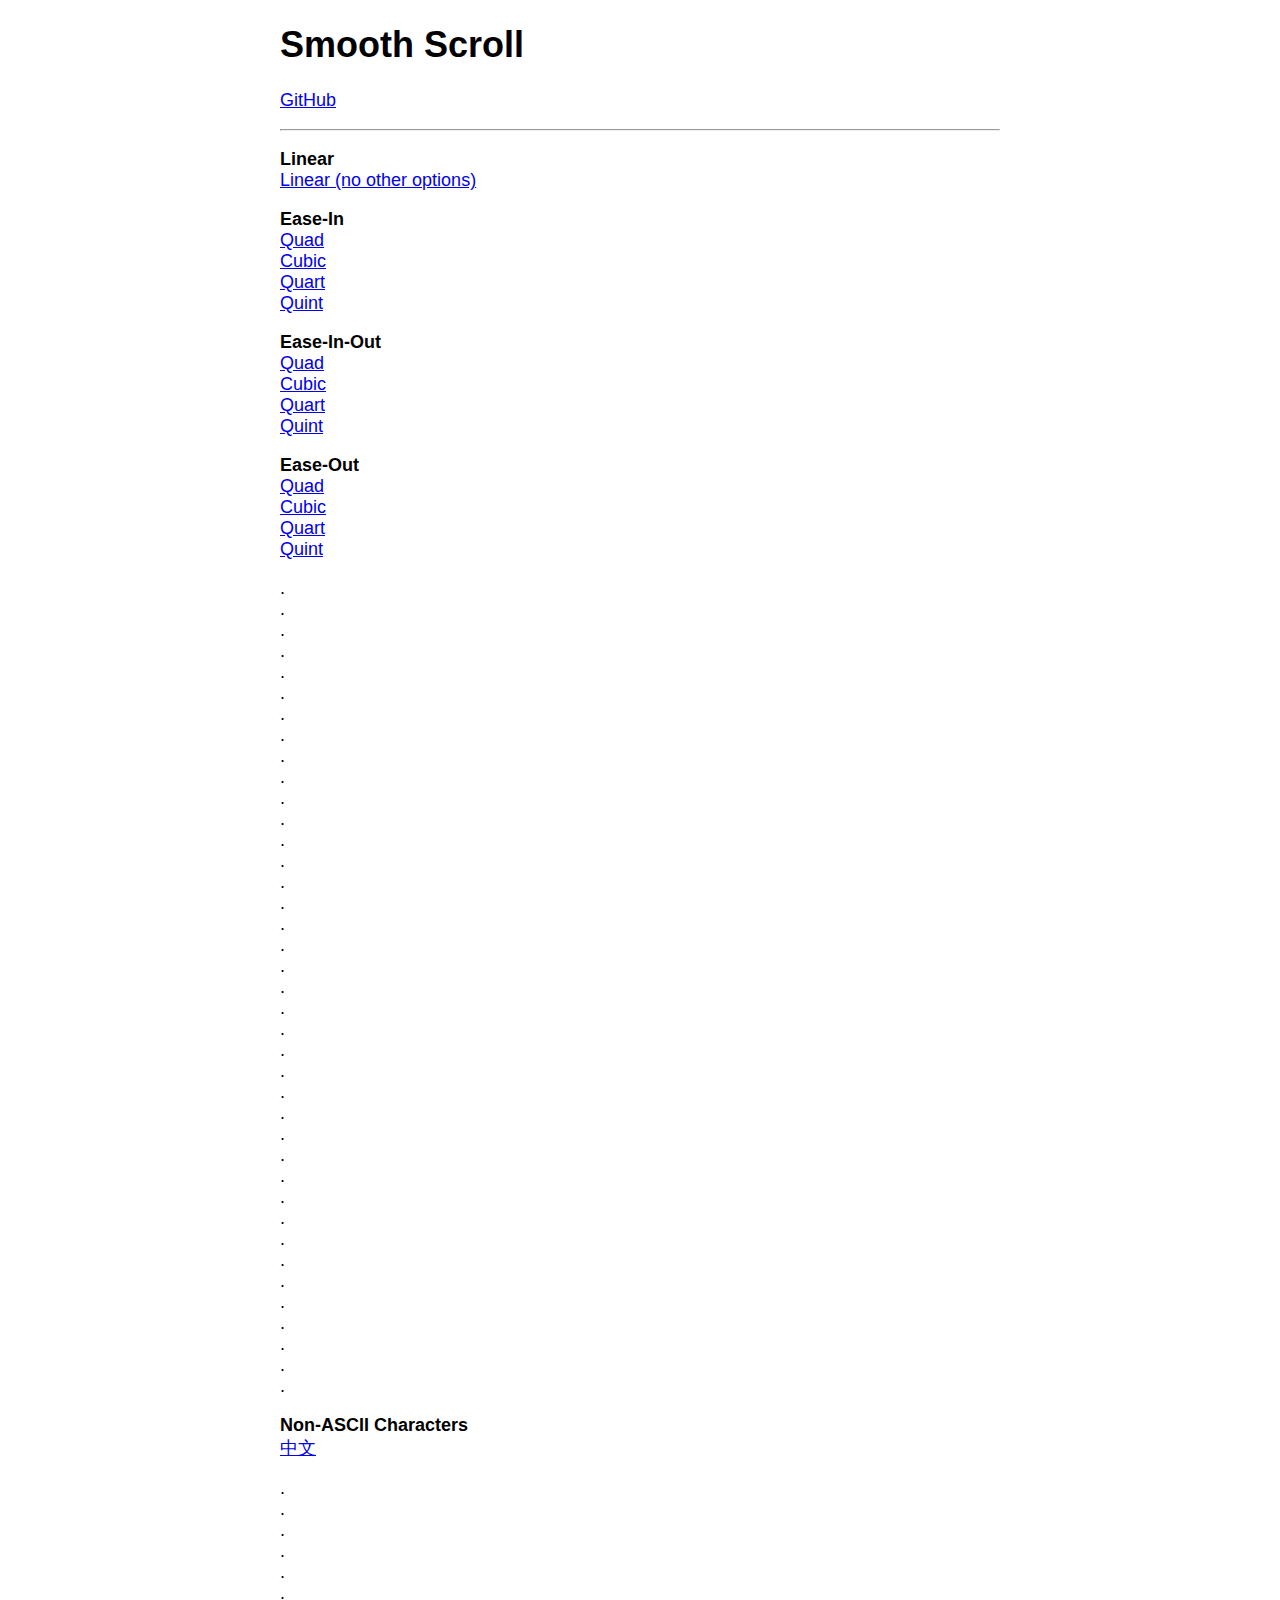
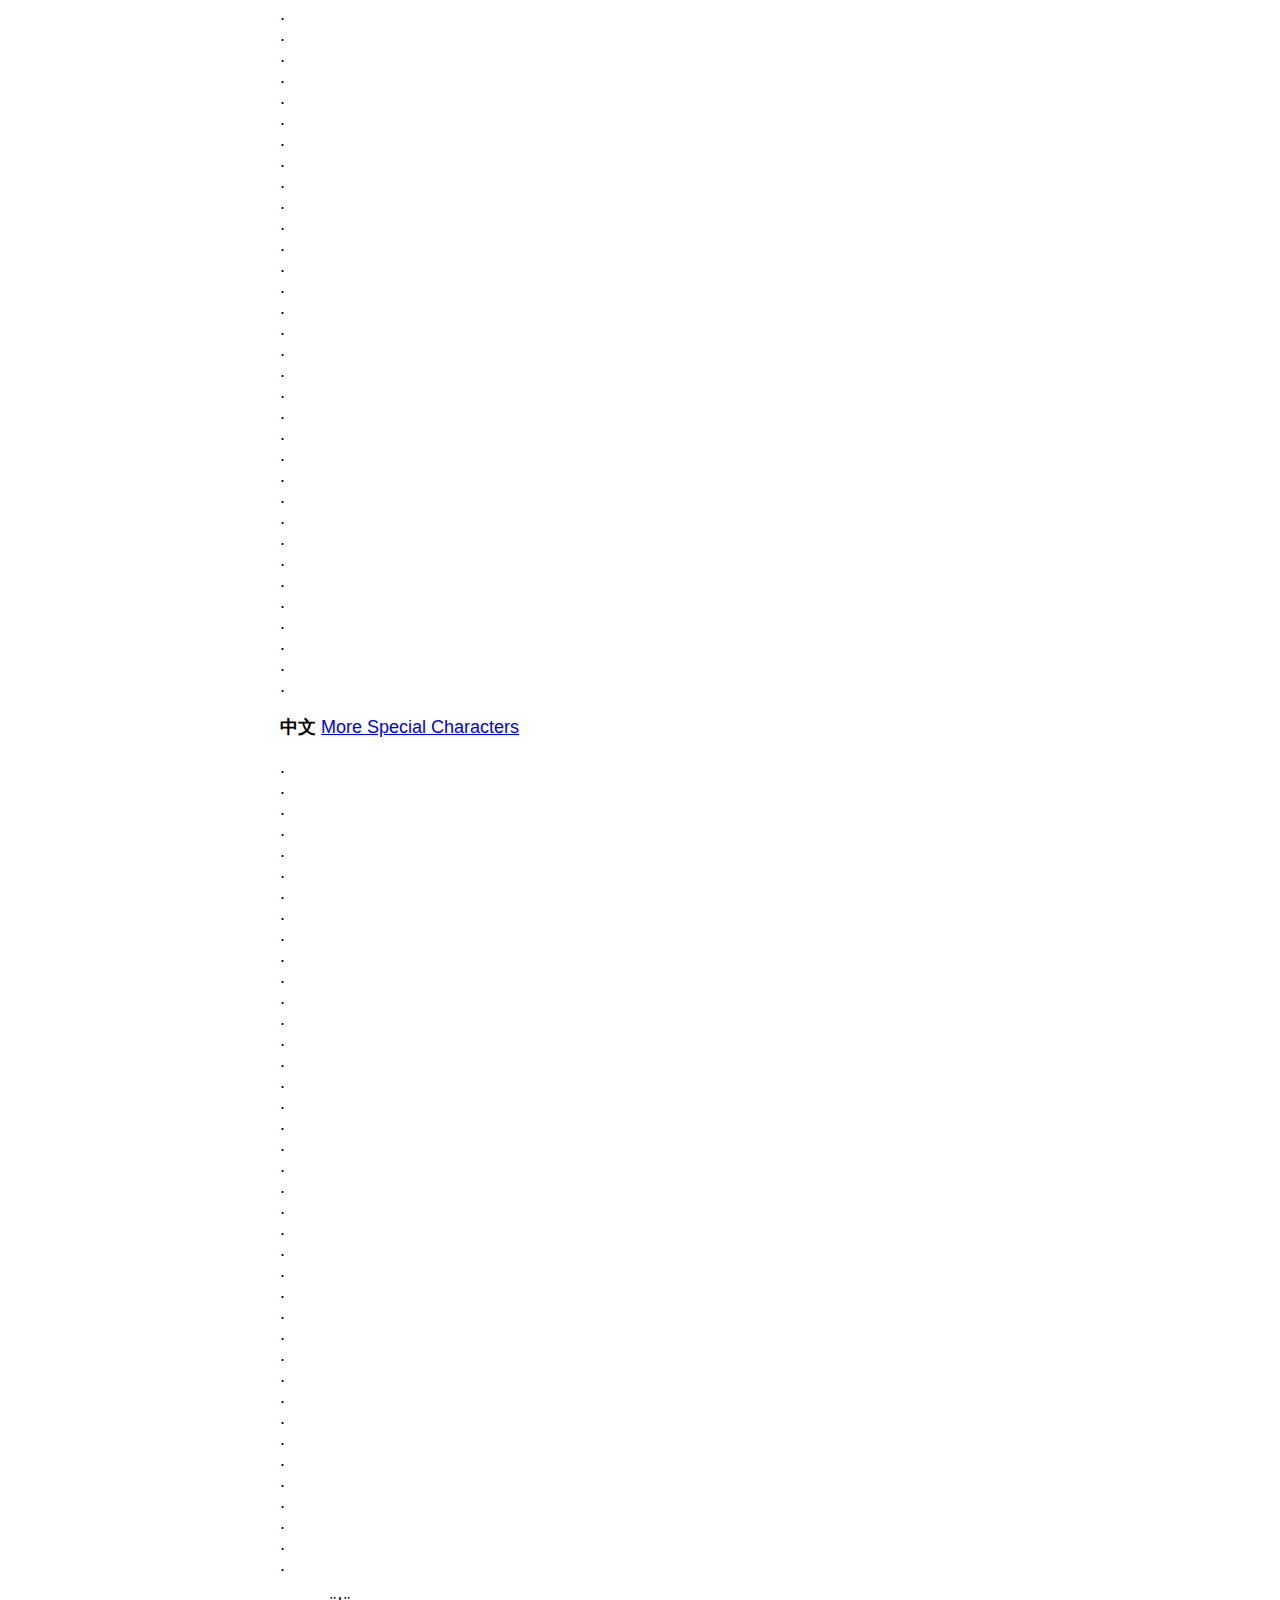
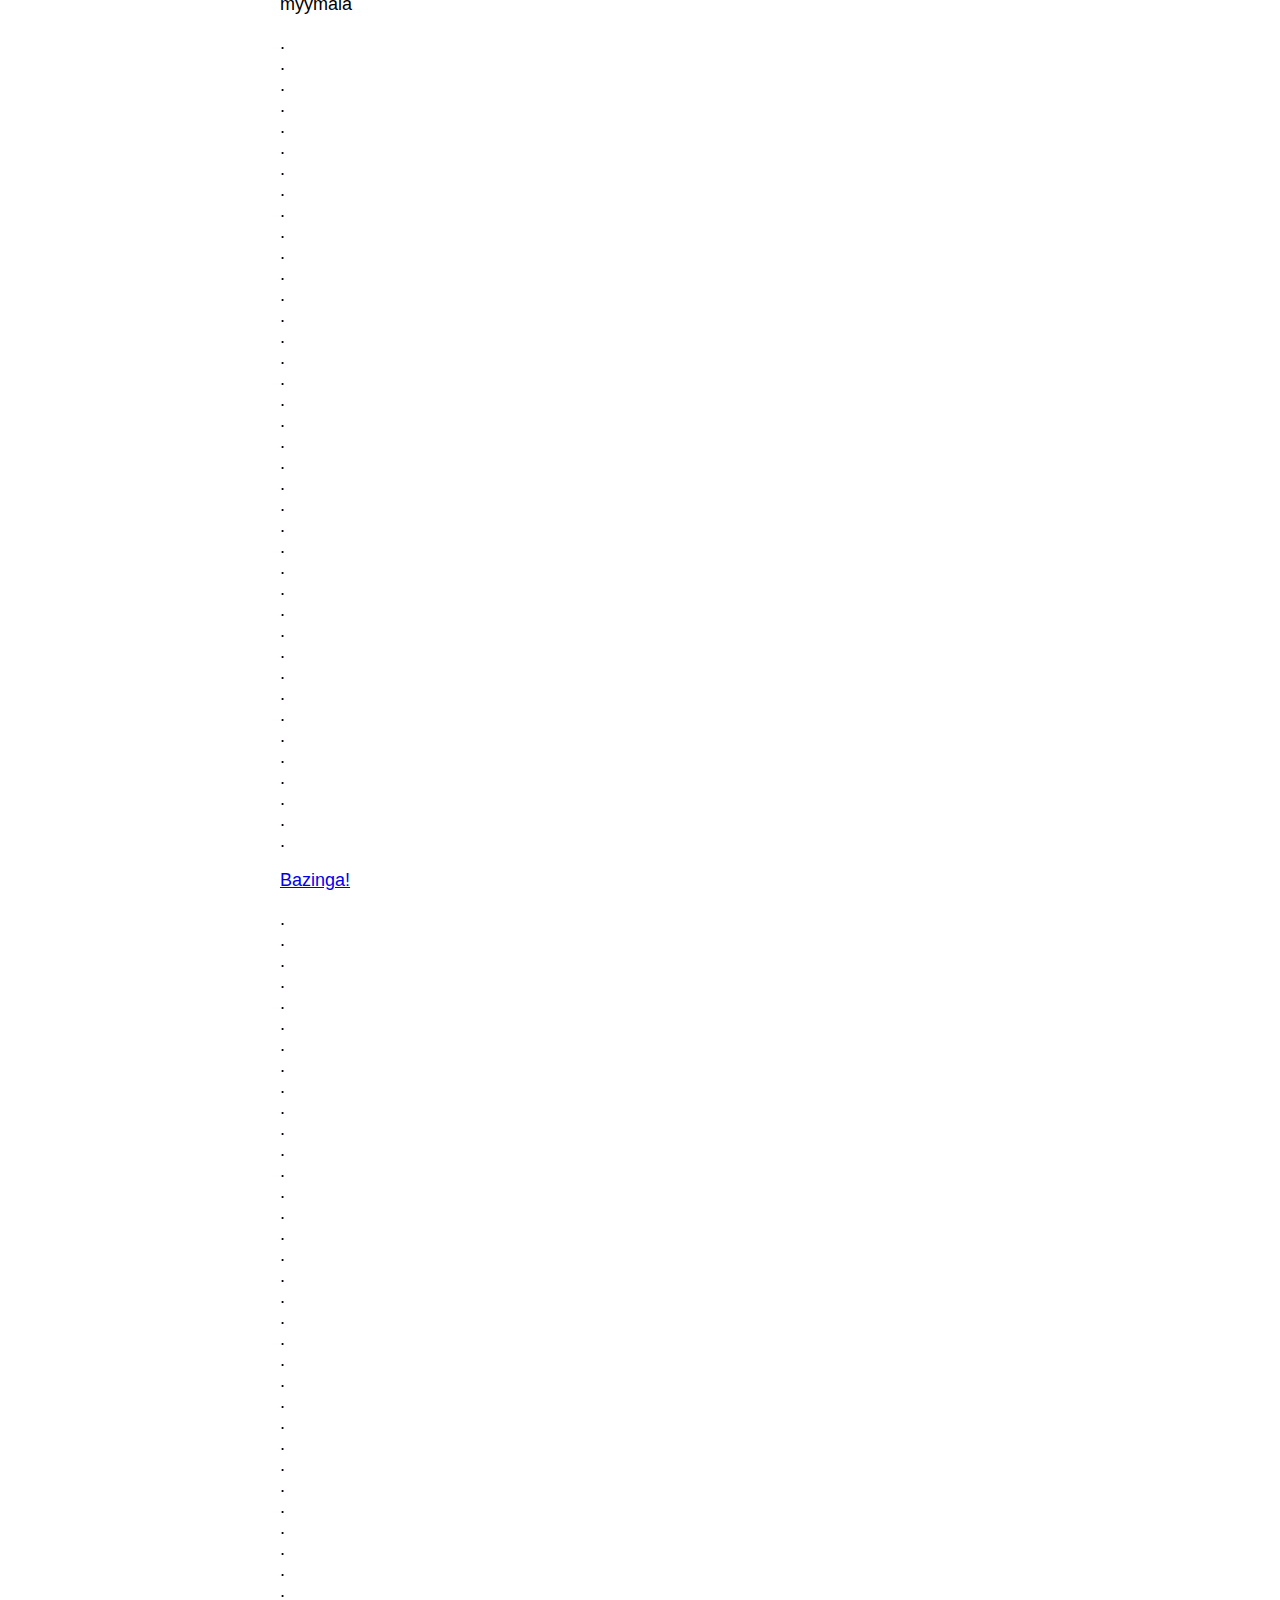
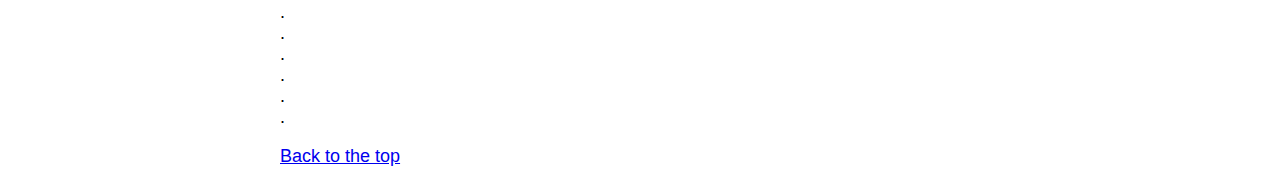
<file: assets/vendor/smooth-scroll/index.html>
<!DOCTYPE html>
<html lang="en">

	<head>
		<meta charset="utf-8">
		<title>Smooth Scroll</title>
		<meta name="viewport" content="width=device-width, initial-scale=1.0">

		<!-- stylesheets -->
		<style type="text/css">
			body {
				font-family: -apple-system, BlinkMacSystemFont, "Segoe UI", "Roboto", "Oxygen", "Ubuntu", "Cantarell", "Fira Sans", "Droid Sans", "Helvetica Neue", sans-serif;
				font-size: 112.5%;
				margin-left: auto;
				margin-right: auto;
				max-width: 40em;
				width: 88%;
			}
		</style>
	</head>

	<body>

		<main id="top">

			<nav>
				<h1>Smooth Scroll</h1>
				<p><a href="https://github.com/cferdinandi/smooth-scroll">GitHub</a></p>
				<hr>
			</nav>

			<section>
				<p>
				    <strong>Linear</strong><br>
				    <a data-easing="linear" href="#bazinga">Linear (no other options)</a><br>
				</p>

				<p>
				    <strong>Ease-In</strong><br>
				    <a data-easing="easeInQuad" href="#bazinga">Quad</a><br>
				    <a data-easing="easeInCubic" href="#bazinga">Cubic</a><br>
				    <a data-easing="easeInQuart" href="#bazinga">Quart</a><br>
				    <a data-easing="easeInQuint" href="#bazinga">Quint</a>
				</p>

				<p>
				    <strong>Ease-In-Out</strong><br>
				    <a data-easing="easeInOutQuad" href="#bazinga">Quad</a><br>
				    <a data-easing="easeInOutCubic" href="#bazinga">Cubic</a><br>
				    <a data-easing="easeInOutQuart" href="#bazinga">Quart</a><br>
				    <a data-easing="easeInOutQuint" href="#bazinga">Quint</a>
				</p>

				<p>
				    <strong>Ease-Out</strong><br>
				    <a data-easing="easeOutQuad" href="#bazinga">Quad</a><br>
				    <a data-easing="easeOutCubic" href="#bazinga">Cubic</a><br>
				    <a data-easing="easeOutQuart" href="#bazinga">Quart</a><br>
				    <a data-easing="easeOutQuint" href="#bazinga">Quint</a>
				</p>

				<p>
				    .<br>.<br>.<br>.<br>.<br>.<br>.<br>.<br>.<br>.<br>.<br>.<br>.<br>
				    .<br>.<br>.<br>.<br>.<br>.<br>.<br>.<br>.<br>.<br>.<br>.<br>.<br>
				    .<br>.<br>.<br>.<br>.<br>.<br>.<br>.<br>.<br>.<br>.<br>.<br>.
				</p>

				<p>
				    <strong>Non-ASCII Characters</strong><br>
				    <a href="#中文">中文</a>
				</p>

				<p>
				    .<br>.<br>.<br>.<br>.<br>.<br>.<br>.<br>.<br>.<br>.<br>.<br>.<br>
				    .<br>.<br>.<br>.<br>.<br>.<br>.<br>.<br>.<br>.<br>.<br>.<br>.<br>
				    .<br>.<br>.<br>.<br>.<br>.<br>.<br>.<br>.<br>.<br>.<br>.<br>.
				</p>

				<p id="中文">
					<strong>中文</strong>
					<a href="#myymälä">More Special Characters</a>
				</p>

				<p>
				    .<br>.<br>.<br>.<br>.<br>.<br>.<br>.<br>.<br>.<br>.<br>.<br>.<br>
				    .<br>.<br>.<br>.<br>.<br>.<br>.<br>.<br>.<br>.<br>.<br>.<br>.<br>
				    .<br>.<br>.<br>.<br>.<br>.<br>.<br>.<br>.<br>.<br>.<br>.<br>.
				</p>

				<p id="myymälä">myymälä</p>

				<p>
				    .<br>.<br>.<br>.<br>.<br>.<br>.<br>.<br>.<br>.<br>.<br>.<br>.<br>
				    .<br>.<br>.<br>.<br>.<br>.<br>.<br>.<br>.<br>.<br>.<br>.<br>.<br>
				    .<br>.<br>.<br>.<br>.<br>.<br>.<br>.<br>.<br>.<br>.<br>.<br>.
				</p>

				<p id="bazinga"><a href="#1@#%^-bottom">Bazinga!</a></p>

				<p>
				    .<br>.<br>.<br>.<br>.<br>.<br>.<br>.<br>.<br>.<br>.<br>.<br>.<br>
				    .<br>.<br>.<br>.<br>.<br>.<br>.<br>.<br>.<br>.<br>.<br>.<br>.<br>
				    .<br>.<br>.<br>.<br>.<br>.<br>.<br>.<br>.<br>.<br>.<br>.<br>.
				</p>

				<p id="1@#%^-bottom"><a href="#top">Back to the top</a></p>
			</section>
		</main>

		<!-- Javascript -->
		<script src="dist/smooth-scroll.polyfills.js"></script>
		<script>

			// Instantiate Scrolls
			var scroll = new SmoothScroll('a[href*="#"]:not([data-easing])');

			if (document.querySelector('[data-easing]')) {
				var linear = new SmoothScroll('[data-easing="linear"]', {easing: 'linear'});

				var easeInQuad = new SmoothScroll('[data-easing="easeInQuad"]', {easing: 'easeInQuad'});
				var easeInCubic = new SmoothScroll('[data-easing="easeInCubic"]', {easing: 'easeInCubic'});
				var easeInQuart = new SmoothScroll('[data-easing="easeInQuart"]', {easing: 'easeInQuart'});
				var easeInQuint = new SmoothScroll('[data-easing="easeInQuint"]', {easing: 'easeInQuint'});

				var easeInOutQuad = new SmoothScroll('[data-easing="easeInOutQuad"]', {easing: 'easeInOutQuad'});
				var easeInOutCubic = new SmoothScroll('[data-easing="easeInOutCubic"]', {easing: 'easeInOutCubic'});
				var easeInOutQuart = new SmoothScroll('[data-easing="easeInOutQuart"]', {easing: 'easeInOutQuart'});
				var easeInOutQuint = new SmoothScroll('[data-easing="easeInOutQuint"]', {easing: 'easeInOutQuint'});

				var easeOutQuad = new SmoothScroll('[data-easing="easeOutQuad"]', {easing: 'easeOutQuad'});
				var easeOutCubic = new SmoothScroll('[data-easing="easeOutCubic"]', {easing: 'easeOutCubic'});
				var easeOutQuart = new SmoothScroll('[data-easing="easeOutQuart"]', {easing: 'easeOutQuart'});
				var easeOutQuint = new SmoothScroll('[data-easing="easeOutQuint"]', {easing: 'easeOutQuint'});
			}

			// // Log scroll events
			// var logScrollEvent = function (event) {
			// 	console.log('type:', event.type);
			// 	console.log('anchor:', event.detail.anchor);
			// 	console.log('toggle:', event.detail.toggle);
			// };
			// document.addEventListener('scrollStart', logScrollEvent, false);
			// document.addEventListener('scrollStop', logScrollEvent, false);
			// document.addEventListener('scrollCancel', logScrollEvent, false);
		</script>


	</body>
</html>
</file>
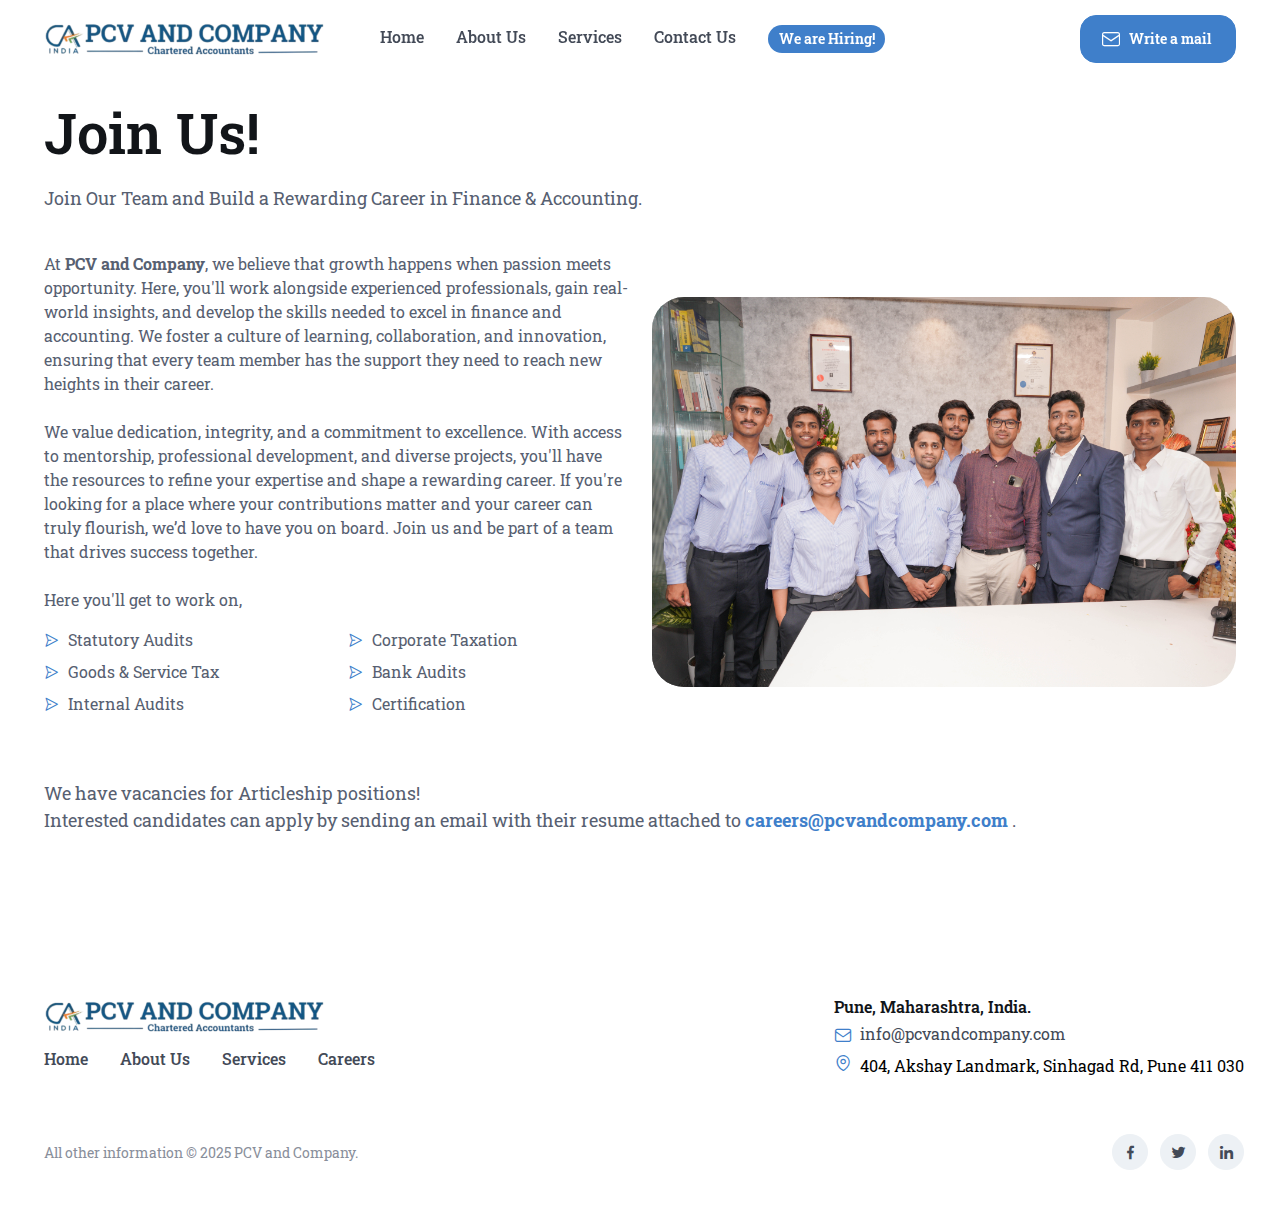
<file: careers.html>
<!DOCTYPE html>
<html lang="en">
  <head>
    <meta charset="utf-8">
    <title>PCV and Company | Chartered Accountants</title>
    <!-- SEO Meta Tags-->
    <meta name="description" content="PCV and Company - Chartered Accountants firm offering audit, taxation, compliance, and advisory services in Pune and beyond.">
    <meta name="keywords" content="PCV, pcv and company,CA Paras Vijapure, Chartered Accountant, audit, taxation, compliance, corporate laws, financial services, advisory, GST, income tax, business consulting, company formation, accounting, financial planning, risk management, statutory audit, tax filing, legal services, Pune CA firm">  
    <meta name="author" content="PCV and Company">
    <!-- Viewport-->
    <meta name="viewport" content="width=device-width, initial-scale=1">
    <!-- Favicon and Touch Icons-->
    <link rel="apple-touch-icon" sizes="180x180" href="assets/favicon/apple-touch-icon.png">
    <link rel="icon"  sizes="32x32" href="assets/favicon/favicon-32x32.png">
    <link rel="icon"  sizes="16x16" href="assets/favicon/favicon-16x16.png">
    <link rel="manifest" href="assets/favicon/site.webmanifest">
    <link rel="mask-icon" color="#6366f1" href="assets/favicon/safari-pinned-tab.svg">
    <meta name="msapplication-TileColor" content="#080032">
    <meta name="msapplication-config" content="assets/favicon/browserconfig.xml">
    <meta name="theme-color" content="white">
    <!-- Theme mode-->
    <script>
      let mode = window.localStorage.getItem('mode'),
          root = document.getElementsByTagName('html')[0];
      if (mode !== undefined && mode === 'dark') {
        root.classList.add('dark-mode');
      } else {
        root.classList.remove('dark-mode');
      }
      
      
    </script>
    <!-- Page loading styles-->
    <style>
      .page-loading {
        position: fixed;
        top: 0;
        right: 0;
        bottom: 0;
        left: 0;
        width: 100%;
        height: 100%;
        -webkit-transition: all .4s .2s ease-in-out;
        transition: all .4s .2s ease-in-out;
        background-color: #fff;
        opacity: 0;
        visibility: hidden;
        z-index: 9999;
      }
      .dark-mode .page-loading {
        background-color: #121519;
      }
      .page-loading.active {
        opacity: 1;
        visibility: visible;
      }
      .page-loading-inner {
        position: absolute;
        top: 50%;
        left: 0;
        width: 100%;
        text-align: center;
        -webkit-transform: translateY(-50%);
        transform: translateY(-50%);
        -webkit-transition: opacity .2s ease-in-out;
        transition: opacity .2s ease-in-out;
        opacity: 0;
      }
      .page-loading.active > .page-loading-inner {
        opacity: 1;
      }
      .page-loading-inner > span {
        display: block;
        font-family: 'Inter', sans-serif;
        font-size: 1rem;
        font-weight: normal;
        color: #6f788b;
      }
      .dark-mode .page-loading-inner > span {
        color: #fff;
        opacity: .6;
      }
      .page-spinner {
        display: inline-block;
        width: 2.75rem;
        height: 2.75rem;
        margin-bottom: .75rem;
        vertical-align: text-bottom;
        background-color: #d7dde2; 
        border-radius: 50%;
        opacity: 0;
        -webkit-animation: spinner .75s linear infinite;
        animation: spinner .75s linear infinite;
      }
      .dark-mode .page-spinner {
        background-color: rgba(255,255,255,.25);
      }
      @-webkit-keyframes spinner {
        0% {
          -webkit-transform: scale(0);
          transform: scale(0);
        }
        50% {
          opacity: 1;
          -webkit-transform: none;
          transform: none;
        }
      }
      @keyframes spinner {
        0% {
          -webkit-transform: scale(0);
          transform: scale(0);
        }
        50% {
          opacity: 1;
          -webkit-transform: none;
          transform: none;
        }
      }
      .custom-nav-link:hover{
  color: #3377c4!important;
}

      .custom-logo{
  width: 200px;
}

@media (min-width: 576px) {
  .custom-logo{
    width: 220px;
  }
}
@media (min-width: 768px) {
  .custom-logo{
    width: 240px;
  }
}

@media (min-width: 992px) {
  .custom-logo{
    width: 260px;
  }
}

@media (min-width: 1200px) {
  .custom-logo{
    width: 280px;
  }
  
}
      
    </style>
    <!-- Page loading scripts-->
    <script>
      (function () {
        window.onload = function () {
          const preloader = document.querySelector('.page-loading');
          preloader.classList.remove('active');
          setTimeout(function () {
            preloader.remove();
          }, 1500);
        };
      })();
      
    </script>
    <!-- Import Google Font-->
    <link rel="preconnect" href="https://fonts.googleapis.com">
    <link rel="preconnect" href="https://fonts.gstatic.com" crossorigin>
    <link href="https://fonts.googleapis.com/css2?family=Roboto+Slab:wght@100..900&display=swap" rel="stylesheet">
    <!-- Vendor styles-->
    <!-- Main Theme Styles + Bootstrap-->
    <link rel="stylesheet" media="screen" href="assets/vendor/swiper/swiper-bundle.min.css"/>
    <link rel="stylesheet" media="screen" href="assets/vendor/simplebar/dist/simplebar.min.css"/>
    <link rel="stylesheet" media="screen" href="assets/vendor/lightgallery/css/lightgallery-bundle.min.css"/>
    <link rel="stylesheet" media="screen" href="assets/css/theme.css">
    <link rel="stylesheet" media="screen" href="assets/vendor/aos/dist/aos.css"/>

  </head>
  <!-- Body-->
  <body>
    <!-- Page loading spinner-->
    <div class="page-loading active">
      <div class="page-loading-inner">
        <div class="page-spinner"></div><span>Loading...</span>
      </div>
    </div>
    <!-- Page wrapper-->
    <main class="page-wrapper">
      <!-- Navbar. Remove 'fixed-top' class to make the navigation bar scrollable with the page-->
      <header class="custom_navbar navbar navbar-expand-lg fixed-top">
        <div class="container">
          <a class="navbar-brand pe-sm-3" href="index.html">
          <span class="text-primary flex-shrink-0 me-2">
            <image src="assets/img/pcv_logo.png" class="custom-logo" alt="pcv_logo" />
          </span>
          </a>
          <a class="btn btn-info btn-md order-lg-3 d-none d-sm-inline-flex px-4" href="mailto:info@pcvandcompany.com?subject=Request%20Callback"  rel="noopener">
            <i class="ai-mail fs-xl me-2 ms-n1"></i>Write a mail
          </a>
          <button class="navbar-toggler ms-sm-3 text-info" type="button" data-bs-toggle="collapse" data-bs-target="#navbarNav">
            <span class="navbar-toggler-icon" ></span>
          </button>
          <nav class="collapse navbar-collapse" id="navbarNav">
            <ul class="navbar-nav navbar-nav-scroll me-auto" style="--ar-scroll-height: 520px;">
              <li class="nav-item "><a class="custom-nav-link nav-link" href="index.html">Home</a></li>
              <li class="nav-item "><a class="custom-nav-link nav-link" href="/about-us.html">About Us</a></li>
              <li class="nav-item "><a class="custom-nav-link nav-link" href="/services.html">Services</a></li>
              <li class="nav-item "><a class="custom-nav-link nav-link" href="/contact-us.html">Contact Us</a></li>
              <li class="nav-item "><a class="custom-nav-link nav-link" href="/careers.html"><span class="badge bg-info fs-sm">We are Hiring!</span></a></li>
            </ul>
          </nav>
        </div>
      </header>
      <!-- Page content-->
      <!-- Contact details-->
      <section class="py-5 ">
        <div class="container pt-4 pb-lg-2 pb-xl-4 py-xxl-5 mt-4">
          <!-- Page title-->
          <h1 class="display-4">Join Us!</h1>
          <p class="fs-lg pb-4 mb-2 mb-sm-3">Join Our Team and Build a Rewarding Career in Finance & Accounting.</p>
          <!-- Details cards-->
          <div class="row row-cols-1 row-cols-sm-1 row-cols-md-2 row-cols-xl-2 g-4 pb-2 pb-sm-4 pb-lg-5 align-items-center justify-content-between">
            <!-- Address-->

            <!-- <div class="col order-md-2" >
              <div class="position-relative ms-auto" style="max-width: 623px; border-radius: 40px;">
                <img class="d-block" src="assets/img/careers.jpg" alt="Image"  data-aos="zoom-in" data-aos-duration="200" data-aos-offset="100" style="border-radius: 40px;">
              </div>
            </div> -->

            <div class="col order-md-2 ">
              <div class="swiper" data-swiper-options="{
              &quot;effect&quot;: &quot;creative&quot;,
              &quot;loop&quot;: true,
              &quot;allowTouchMove&quot;: false,
              &quot;speed&quot;: 450,
              &quot;autoplay&quot;: {
                &quot;delay&quot;: 2000,
                &quot;disableOnInteraction&quot;: false
              },
              &quot;creativeEffect&quot;: {
                &quot;prev&quot;: {
                  &quot;shadow&quot;: true,
                  &quot;translate&quot;: [&quot;-20%&quot;, 0, -1]
                },
                &quot;next&quot;: {
                  &quot;translate&quot;: [&quot;100%&quot;, 0, 0]
                }
              },
              &quot;thumbnails&quot;: {
                
              }
            }" style="border-radius: 32px; max-height: 400px;
            max-width: 600px;
            object-fit: contain;">
                <div class="swiper-wrapper">
                  <!-- Item-->
                  <div class="swiper-slide">
                    <div class="position-relative overflow-hidden" style=""><img src="assets/img/office-gallery/Office6.jpg" alt="Image">
                      
                    </div>
                  </div>
                  <!-- Item-->
                  <div class="swiper-slide">
                    <div class="position-relative overflow-hidden" style="border-bottom-left-radius: 20%; "><img src="assets/img/office-gallery/Office4.jpg" alt="Image">
                      
                    </div>
                  </div>
                  <!-- Item-->
                  <div class="swiper-slide">
                    <div class="position-relative overflow-hidden" style="border-bottom-left-radius: 20%; "><img src="assets/img/office-gallery/Office8.jpg" alt="Image">
                      
                    </div>
                  </div>
                </div>
              </div>
              <!-- Thumbnails-->
              <!-- <div class="swiper-thumbnails swiper-thumbnails-circle flex-nowrap justify-content-end pt-4" id="thumbnails"></div> -->
            </div>


            <div class="col">
              <div class="pe-md-4 pe-xl-0">
                <p class="pb-2 pb-lg-0 mb-3">
                  At <strong> PCV and Company</strong>, we believe that growth happens when passion meets opportunity. Here, you'll work alongside experienced professionals, gain real-world insights, and develop the skills needed to excel in finance and accounting. We foster a culture of learning, collaboration, and innovation, ensuring that every team member has the support they need to reach new heights in their career.
                  <br/>
                  <br/>
                  We value dedication, integrity, and a commitment to excellence. With access to mentorship, professional development, and diverse projects, you'll have the resources to refine your expertise and shape a rewarding career. If you're looking for a place where your contributions matter and your career can truly flourish, we’d love to have you on board. Join us and be part of a team that drives success together. 
                  <br/>
                  <br/>
                  Here you'll get to work on,
                  
                </p>

                <div class="row row-cols-2 g-4 pb-2 align-items-center">
                  <div class="col" >
                    <div class="d-flex flex-row align-items-center mb-2 gap-2 p-0">
                      <i class="ai-send text-info "></i>
                      <p class="mb-0">Statutory Audits</p>
                    </div>
                    <div class="d-flex flex-row align-items-center mb-2 gap-2 p-0">
                      <i class="ai-send text-info"></i>
                      <p class="mb-0">Goods & Service Tax</p>
                    </div>
                    <div class="d-flex flex-row align-items-center mb-2 gap-2 p-0">
                      <i class="ai-send text-info"></i>
                      <p class="mb-0">Internal Audits</p>
                    </div>
                  </div>
                  <div class="col" >
                    <div class="d-flex flex-row align-items-center mb-2 gap-2 p-0">
                      <i class="ai-send text-info"></i>
                      <p class="mb-0">Corporate Taxation</p>
                    </div>
                    <div class="d-flex flex-row align-items-center mb-2 gap-2 p-0">
                      <i class="ai-send text-info"></i>
                      <p class="mb-0">Bank Audits</p>
                    </div>
                    <div class="d-flex flex-row align-items-center mb-2 gap-2 p-0">
                      <i class="ai-send text-info"></i>
                      <p class="mb-0">Certification</p>
                    </div>
                  </div>
                </div>
                
            </div>
            </div>
            
            
          </div>

          <div class="fs-lg">
            <p>
              We have vacancies for Articleship positions!
              <br/>
              Interested candidates can apply by sending an email with their resume attached to <strong>
                <a style="text-decoration: none;" class="text-info" href="mailto:careers@pcvandcompany.com" >careers@pcvandcompany.com</a>
              </strong>.
            </p>
          </div>
        </div>
        
        <!-- <div style="height: 250px;"></div> -->
      </section>
      <!-- Contact form-->
      


    </main>


    <!-- Footer-->

    <footer class="footer px-3 px-md-0 pb-3 pt-sm-3 ">
      <div class="container pb-2 pb-md-4 pt-5">
        <div class="d-md-flex align-items-center justify-content-between pb-1 pb-md-0 mb-4 mb-md-5" style="flex-direction: row;">
          <div class="d-flex flex-column flex-md-col align-items-start justify-content-start justify-content-md-between">
            <a class="navbar-brand d-inline-flex text-nav py-0 mb-2 mb-md-2" href="index.html">
              <image src="assets/img/pcv_logo.png" class="custom-logo" alt="pcv_and_company">
            </a>
            <nav class="nav d-none d-md-flex justify-content-start justify-content-md-start pb-sm-2 pb-md-0 mb-4 mb-md-0 ms-md-n3">
              <a class="nav-link py-1 px-0 mx-3 ml-0 ml-md-3" href="/index.html">Home</a>
              <a class="nav-link py-1 px-0 mx-3" href="/about-us.html">About Us</a>
              <a class="nav-link py-1 px-0 mx-3" href="/services.html">Services</a>
              <a class="nav-link py-1 px-0 mx-3" href="/careers.html">Careers</a>
            </nav>
           
          </div>
          <div class="d-flex justify-content-center justify-content-md-start me-md-n2">
            <div class="col">
              <h3 class="h6 mb-2 mt-2 mt-md-2">Pune, Maharashtra, India.</h3>
              <ul class="list-unstyled mb-0">
                <li class="d-flex mb-2"><i class="ai-mail text-info me-2" style="font-size: 18px;"></i><a class="nav-link fw-normal p-0 mt-n1" href="mailto:info@pcvandcompany.com">info@pcvandcompany.com</a></li>
                <li class="d-flex mb-2 text-lead" style="font-weight: 400; color: black;"><i class="ai-map-pin text-info me-2" style="font-size: 18px;"></i>404, Akshay Landmark, Sinhagad Rd, Pune 411 030</li>
              </ul>
            </div>
            
          </div>
        </div>
        <div class="d-flex flex-column flex-md-row flex-column-reverse  align-items-center justify-content-between text-center">
          <div class="fs-sm mb-0 w-100 d-flex justify-content-start"><span class="opacity-70"> All other information &copy; 2025 PCV and Company. </span>
        </div>
           <div class="d-flex w-100 justify-content-start justify-content-md-end me-md-n2 mb-3 mb-md-0" style="gap:12px">
            <a class="btn btn-icon btn-sm btn-secondary btn-facebook rounded-circle" href="#"><i class="ai-facebook"></i></a>
            <a class="btn btn-icon btn-sm btn-secondary btn-twitter rounded-circle" href="#"><i class="ai-twitter"></i></a>
            <a class="btn btn-icon btn-sm btn-secondary btn-linkedin rounded-circle" href="#"><i class="ai-linkedin"></i></a>
            </div>
            
        </div>
      </div>
    </footer>
    <!-- Back to top button--><a class="btn-scroll-top" href="#top" data-scroll>
      <svg viewBox="0 0 40 40" fill="currentColor" xmlns="http://www.w3.org/2000/svg">
        <circle cx="20" cy="20" r="19" fill="none" stroke="currentColor" stroke-width="1.5" stroke-miterlimit="10"></circle>
      </svg><i class="ai-arrow-up"></i></a>
    <!-- Vendor scripts: js libraries and plugins-->

    <script src="assets/vendor/bootstrap/dist/js/bootstrap.bundle.min.js"></script>
    <script src="assets/vendor/smooth-scroll/dist/smooth-scroll.polyfills.min.js"></script>
    <script src="assets/vendor/swiper/swiper-bundle.min.js"></script>
    <script src="assets/vendor/simplebar/dist/simplebar.min.js"></script>
    <script src="assets/vendor/lightgallery/lightgallery.min.js"></script>
    <script src="assets/vendor/lightgallery/plugins/video/lg-video.min.js"></script>
    <script src="assets/vendor/lightgallery/plugins/fullscreen/lg-fullscreen.min.js"></script>
    <script src="assets/vendor/lightgallery/plugins/zoom/lg-zoom.min.js"></script>
    <script src="assets/vendor/aos/dist/aos.js"></script>
    <!-- Main theme script-->
    <script src="assets/js/theme.min.js"></script>
  </body>
</html>
</file>
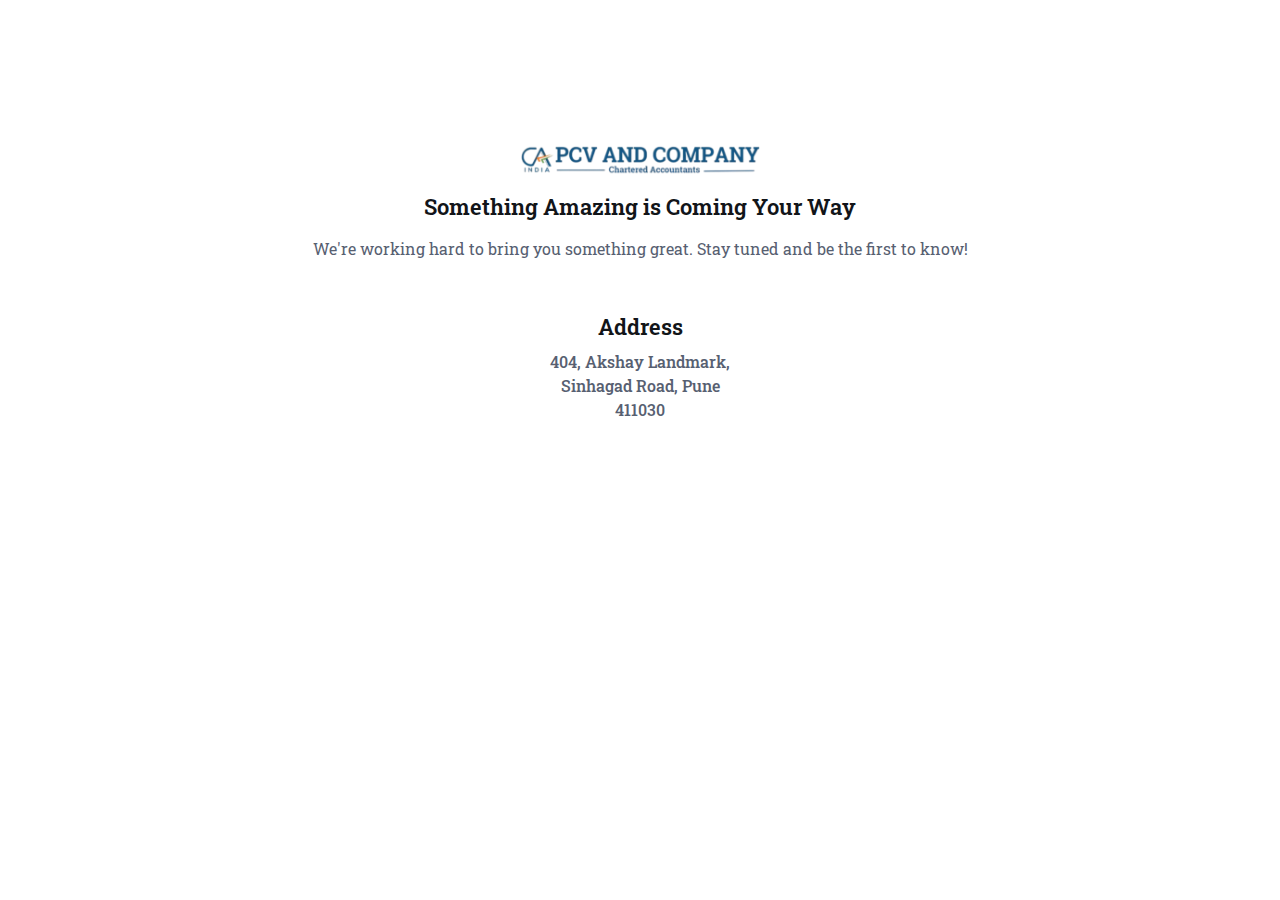
<file: comingsoon.html>
<!DOCTYPE html>
<html lang="en">
  <head>
    <meta charset="utf-8">
    <title>PCV and Company | Chartered Accountants</title>
    <!-- SEO Meta Tags-->
    <meta name="description" content="PCV and Company - Chartered Accountants firm offering audit, taxation, compliance, and advisory services in Pune and beyond.">
    <meta name="keywords" content="PCV, pcv and company,CA Paras Vijapure, Chartered Accountant, audit, taxation, compliance, corporate laws, financial services, advisory, GST, income tax, business consulting, company formation, accounting, financial planning, risk management, statutory audit, tax filing, legal services, Pune CA firm">  
    <meta name="author" content="PCV and Company">
    <!-- Viewport-->
    <meta name="viewport" content="width=device-width, initial-scale=1">
    <!-- Favicon and Touch Icons-->
    <link rel="apple-touch-icon" sizes="180x180" href="assets/favicon/apple-touch-icon.png">
    <link rel="icon"  sizes="32x32" href="assets/favicon/favicon-32x32.png">
    <link rel="icon"  sizes="16x16" href="assets/favicon/favicon-16x16.png">
    <link rel="manifest" href="assets/favicon/site.webmanifest">
    <link rel="mask-icon" color="#6366f1" href="assets/favicon/safari-pinned-tab.svg">
    <meta name="msapplication-TileColor" content="#080032">
    <meta name="msapplication-config" content="assets/favicon/browserconfig.xml">
    <meta name="theme-color" content="white">
    
    <!-- Page loading styles-->
    <style>
      .page-loading {
        position: fixed;
        top: 0;
        right: 0;
        bottom: 0;
        left: 0;
        width: 100%;
        height: 100%;
        -webkit-transition: all .4s .2s ease-in-out;
        transition: all .4s .2s ease-in-out;
        background-color: #fff;
        opacity: 0;
        visibility: hidden;
        z-index: 9999;
      }
      .dark-mode .page-loading {
        background-color: #121519;
      }
      .page-loading.active {
        opacity: 1;
        visibility: visible;
      }
      .page-loading-inner {
        position: absolute;
        top: 50%;
        left: 0;
        width: 100%;
        text-align: center;
        -webkit-transform: translateY(-50%);
        transform: translateY(-50%);
        -webkit-transition: opacity .2s ease-in-out;
        transition: opacity .2s ease-in-out;
        opacity: 0;
      }
      .page-loading.active > .page-loading-inner {
        opacity: 1;
      }
      .page-loading-inner > span {
        display: block;
        font-family: 'Inter', sans-serif;
        font-size: 1rem;
        font-weight: normal;
        color: #6f788b;
      }
      .dark-mode .page-loading-inner > span {
        color: #fff;
        opacity: .6;
      }
      .page-spinner {
        display: inline-block;
        width: 2.75rem;
        height: 2.75rem;
        margin-bottom: .75rem;
        vertical-align: text-bottom;
        background-color: #d7dde2; 
        border-radius: 50%;
        opacity: 0;
        -webkit-animation: spinner .75s linear infinite;
        animation: spinner .75s linear infinite;
      }
      .dark-mode .page-spinner {
        background-color: rgba(255,255,255,.25);
      }
      @-webkit-keyframes spinner {
        0% {
          -webkit-transform: scale(0);
          transform: scale(0);
        }
        50% {
          opacity: 1;
          -webkit-transform: none;
          transform: none;
        }
      }
      @keyframes spinner {
        0% {
          -webkit-transform: scale(0);
          transform: scale(0);
        }
        50% {
          opacity: 1;
          -webkit-transform: none;
          transform: none;
        }
      }

      .custom-logo{
  width: 90px;
}

@media (min-width: 576px) {
  .custom-logo{
    width: 90px;
  }
}
@media (min-width: 768px) {
  .custom-logo{
    width: 140px;
  }
}

@media (min-width: 992px) {
  .custom-logo{
    width: 240px;
  }
}
      
    </style>
    <!-- Page loading scripts-->
    <script>
      (function () {
        window.onload = function () {
          const preloader = document.querySelector('.page-loading');
          preloader.classList.remove('active');
          setTimeout(function () {
            preloader.remove();
          }, 1500);
        };
      })();
      
    </script>
    <!-- Import Google Font-->
    <link rel="preconnect" href="https://fonts.googleapis.com">
    <link rel="preconnect" href="https://fonts.gstatic.com" crossorigin>
    <link href="https://fonts.googleapis.com/css2?family=Roboto+Slab:wght@100..900&display=swap" rel="stylesheet">
    <!-- Vendor styles-->
    <!-- Main Theme Styles + Bootstrap-->
    <link rel="stylesheet" media="screen" href="assets/css/theme.css">
  </head>
  <!-- Body-->
  <body>
    <!-- Page loading spinner-->
    <div class="page-loading active">
      <div class="page-loading-inner">
        <div class="page-spinner"></div><span>Loading...</span>
      </div>
    </div>
    <!-- Page wrapper-->
    <main class="page-wrapper">
      
      <!-- Page content-->
      <!-- Contact details-->
      <section class="py-5 ">
        <div class="container pt-5 pb-lg-2 pb-xl-4 py-xxl-5 mt-5">
          <!-- Page title-->
           <div class="d-flex justify-content-center mb-3 g-4">
            <img src="/assets/img/pcv_logo.png" alt="Coming Soon" class="custom-logo" style="object-fit: contain;">
            <!--<p class="mx-2 mx-md-4 mt-3" style="color: #14588c; font-size: 1.6rem; font-weight: bold;">PCV AND COMPANY</p>-->
           </div>
          <h1 class="text-center" style="font-size: 1.4rem;">Something Amazing is Coming Your Way</h1>
          <p class="mb-2 mb-sm-3 text-center" style="font-size: 1rem;">We're working hard to bring you something great. Stay tuned and be the first to know!</p>
          <!-- Details cards-->
          <div class="row row-cols-1 row-cols-sm-2 row-cols-xl-4 g-4 pb-2 pb-sm-4 pb-lg-5 justify-content-center text-center">
            <!-- Address-->
            <div class="col">
              <div class="card border-0 h-100">
                <div class="card-body">
                  <h4 class="card-title mb-2" style="font-size: 1.4rem!important;">Address</h4>
                  <p class="fs-lg fw-medium pb-3 mb-3" style="font-size: 1rem!important;">404, Akshay Landmark, Sinhagad Road, Pune 411030</p>
                </div>
              </div>
            </div>
            
          </div>
        </div>
        <div style="height: 250px;"></div>
      </section>
      
    </main>
    
    <!-- Vendor scripts: js libraries and plugins-->
    <script src="assets/vendor/bootstrap/dist/js/bootstrap.bundle.min.js"></script>
    <script src="assets/vendor/smooth-scroll/dist/smooth-scroll.polyfills.min.js"></script>
    <!-- Main theme script-->
    <script src="assets/js/theme.min.js"></script>
  </body>
</html>
</file>
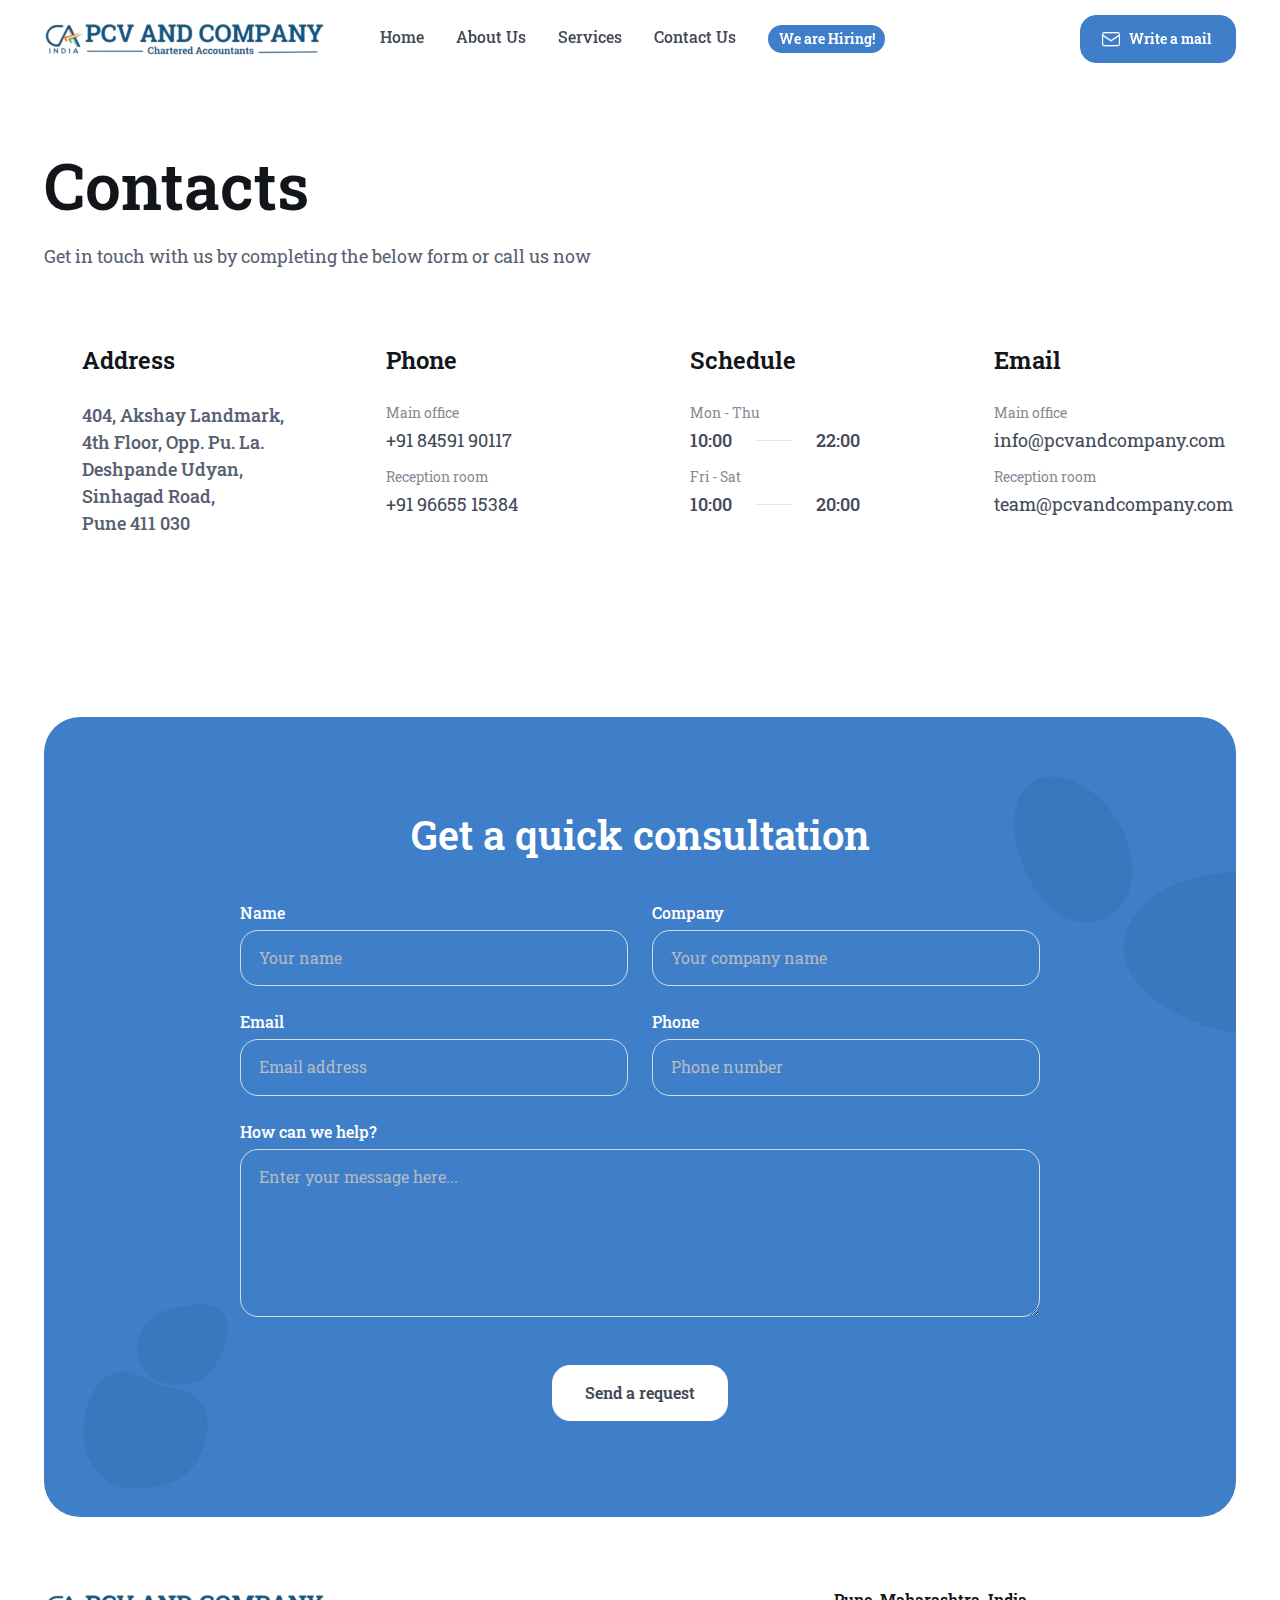
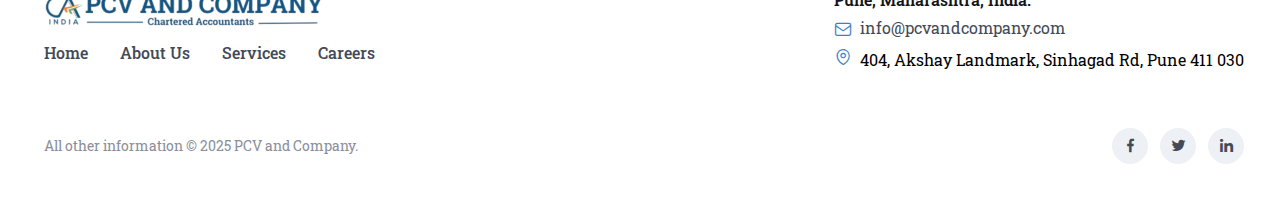
<file: contact-us.html>
<!DOCTYPE html>
<html lang="en">
  <head>
    <meta charset="utf-8">
    <title>PCV and Company | Chartered Accountants</title>
    <!-- SEO Meta Tags-->
    <meta name="description" content="PCV and Company - Chartered Accountants firm offering audit, taxation, compliance, and advisory services in Pune and beyond.">
    <meta name="keywords" content="PCV, pcv and company,CA Paras Vijapure, Chartered Accountant, audit, taxation, compliance, corporate laws, financial services, advisory, GST, income tax, business consulting, company formation, accounting, financial planning, risk management, statutory audit, tax filing, legal services, Pune CA firm">  
    <meta name="author" content="PCV and Company">
    <!-- Viewport-->
    <meta name="viewport" content="width=device-width, initial-scale=1">
    <!-- Favicon and Touch Icons-->
    <link rel="apple-touch-icon" sizes="180x180" href="assets/favicon/apple-touch-icon.png">
    <link rel="icon"  sizes="32x32" href="assets/favicon/favicon-32x32.png">
    <link rel="icon"  sizes="16x16" href="assets/favicon/favicon-16x16.png">
    <link rel="manifest" href="assets/favicon/site.webmanifest">
    <link rel="mask-icon" color="#6366f1" href="assets/favicon/safari-pinned-tab.svg">
    <meta name="msapplication-TileColor" content="#080032">
    <meta name="msapplication-config" content="assets/favicon/browserconfig.xml">
    <meta name="theme-color" content="white">
    <!-- Theme mode-->
    <script>
      let mode = window.localStorage.getItem('mode'),
          root = document.getElementsByTagName('html')[0];
      if (mode !== undefined && mode === 'dark') {
        root.classList.add('dark-mode');
      } else {
        root.classList.remove('dark-mode');
      }
      
      
    </script>
    <!-- Page loading styles-->
    <style>
      .page-loading {
        position: fixed;
        top: 0;
        right: 0;
        bottom: 0;
        left: 0;
        width: 100%;
        height: 100%;
        -webkit-transition: all .4s .2s ease-in-out;
        transition: all .4s .2s ease-in-out;
        background-color: #fff;
        opacity: 0;
        visibility: hidden;
        z-index: 9999;
      }
      .dark-mode .page-loading {
        background-color: #121519;
      }
      .page-loading.active {
        opacity: 1;
        visibility: visible;
      }
      .page-loading-inner {
        position: absolute;
        top: 50%;
        left: 0;
        width: 100%;
        text-align: center;
        -webkit-transform: translateY(-50%);
        transform: translateY(-50%);
        -webkit-transition: opacity .2s ease-in-out;
        transition: opacity .2s ease-in-out;
        opacity: 0;
      }
      .page-loading.active > .page-loading-inner {
        opacity: 1;
      }
      .page-loading-inner > span {
        display: block;
        font-family: 'Inter', sans-serif;
        font-size: 1rem;
        font-weight: normal;
        color: #6f788b;
      }
      .dark-mode .page-loading-inner > span {
        color: #fff;
        opacity: .6;
      }
      .page-spinner {
        display: inline-block;
        width: 2.75rem;
        height: 2.75rem;
        margin-bottom: .75rem;
        vertical-align: text-bottom;
        background-color: #d7dde2; 
        border-radius: 50%;
        opacity: 0;
        -webkit-animation: spinner .75s linear infinite;
        animation: spinner .75s linear infinite;
      }
      .dark-mode .page-spinner {
        background-color: rgba(255,255,255,.25);
      }
      @-webkit-keyframes spinner {
        0% {
          -webkit-transform: scale(0);
          transform: scale(0);
        }
        50% {
          opacity: 1;
          -webkit-transform: none;
          transform: none;
        }
      }
      @keyframes spinner {
        0% {
          -webkit-transform: scale(0);
          transform: scale(0);
        }
        50% {
          opacity: 1;
          -webkit-transform: none;
          transform: none;
        }
      }
      .custom-nav-link:hover{
        color: #3377c4!important;
      }     

      .custom-logo{
        width: 200px;
      }

      @media (min-width: 576px) {
        .custom-logo{
          width: 220px;
        }
      }
      @media (min-width: 768px) {
        .custom-logo{
          width: 240px;
        }
      }

      @media (min-width: 992px) {
        .custom-logo{
          width: 260px;
        }
      }

      @media (min-width: 1200px) {
        .custom-logo{
          width: 280px;
        }
        
      }
      
    </style>
    <!-- Page loading scripts-->
    <script>
      (function () {
        window.onload = function () {
          const preloader = document.querySelector('.page-loading');
          preloader.classList.remove('active');
          setTimeout(function () {
            preloader.remove();
          }, 1500);
        };
      })();
      
    </script>
    <!-- Import Google Font-->
    <link rel="preconnect" href="https://fonts.googleapis.com">
    <link rel="preconnect" href="https://fonts.gstatic.com" crossorigin>
    <link href="https://fonts.googleapis.com/css2?family=Roboto+Slab:wght@100..900&display=swap" rel="stylesheet">
    <!-- Vendor styles-->
    <!-- Main Theme Styles + Bootstrap-->
    <link rel="stylesheet" media="screen" href="assets/css/theme.css">
  </head>
  <!-- Body-->
  <body>
    <!-- Page loading spinner-->
    <div class="page-loading active">
      <div class="page-loading-inner">
        <div class="page-spinner"></div><span>Loading...</span>
      </div>
    </div>
    <!-- Page wrapper-->
    <main class="page-wrapper">
      <!-- Navbar. Remove 'fixed-top' class to make the navigation bar scrollable with the page-->
      <header class="custom_navbar navbar navbar-expand-lg fixed-top">
        <div class="container">
          <a class="navbar-brand pe-sm-3" href="index.html">
          <span class="text-primary flex-shrink-0 me-2">
            <image src="assets/img/pcv_logo.png" class="custom-logo" alt="pcv_logo" />
          </span>
          </a>
          <a class="btn btn-info btn-md order-lg-3 d-none d-sm-inline-flex px-4" href="mailto:info@pcvandcompany.com?subject=Request%20Callback"  rel="noopener">
            <i class="ai-mail fs-xl me-2 ms-n1"></i>Write a mail
          </a>
          <button class="navbar-toggler ms-sm-3 text-info" type="button" data-bs-toggle="collapse" data-bs-target="#navbarNav">
            <span class="navbar-toggler-icon" ></span>
          </button>
          <nav class="collapse navbar-collapse" id="navbarNav">
            <ul class="navbar-nav navbar-nav-scroll me-auto" style="--ar-scroll-height: 520px;">
              <li class="nav-item "><a class="custom-nav-link nav-link" href="index.html">Home</a></li>
              <li class="nav-item "><a class="custom-nav-link nav-link" href="/about-us.html">About Us</a></li>
              <li class="nav-item "><a class="custom-nav-link nav-link" href="/services.html">Services</a></li>
              <li class="nav-item "><a class="custom-nav-link nav-link" href="/contact-us.html">Contact Us</a></li>
              <li class="nav-item "><a class="custom-nav-link nav-link" href="/careers.html"><span class="badge bg-info fs-sm">We are Hiring!</span></a></li>
            </ul>
          </nav>
        </div>
      </header>
      <!-- Page content-->
      <!-- Contact details-->
      <section class="py-5 ">
        <div class="container pt-5 pb-lg-2 pb-xl-4 py-xxl-5 mt-5">
          <!-- Page title-->
          <h1 class="display-3">Contacts</h1>
          <p class="fs-lg pb-4 mb-2 mb-sm-3">Get in touch with us by completing the below form or call us now</p>
          <!-- Details cards-->
          <div class="row row-cols-1 row-cols-sm-2 row-cols-xl-4 g-4 pb-2 pb-sm-4 pb-lg-5">
            <!-- Address-->
            <div class="col">
              <div class="card border-0 h-100">
                <div class="card-body">
                  <h4 class="card-title mb-4">Address</h4>
                  <p class="fs-lg fw-medium pb-3 mb-3">404, Akshay Landmark,<br/> 4th Floor, Opp. Pu. La. Deshpande Udyan,<br/> Sinhagad Road,<br/> Pune 411 030</p>
                </div>
              </div>
            </div>
            <!-- Phone-->
            <div class="col">
              <div class="card border-0 h-100">
                <div class="card-body">
                  <h4 class="card-title mb-4">Phone</h4>
                  <ul class="list-unstyled mb-0">
                    <li class="pb-1 mb-2"><span class="d-block fs-sm text-muted mb-1">Main office</span><a class="nav-link fs-lg p-0" href="">+91 84591 90117 </a></li>
                    <li><span class="d-block fs-sm text-muted mb-1">Reception room</span><a class="nav-link fs-lg p-0" href="">+91 96655 15384 </a></li>
                  </ul>
                </div>
              </div>
            </div>
            <!-- Schedule-->
            <div class="col">
              <div class="card border-0 h-100">
                <div class="card-body">
                  <h4 class="card-title mb-4">Schedule</h4>
                  <ul class="list-unstyled mb-0">
                    <li class="pb-1 mb-2"><span class="d-block fs-sm text-muted mb-1">Mon - Thu</span>
                      <div class="d-flex align-items-center"><span class="text-nav fs-lg fw-medium">10:00</span><span class="border-top mx-4" style="width: 36px; height: 1px;"></span><span class="text-nav fs-lg fw-medium">22:00</span></div>
                    </li>
                    <li><span class="d-block fs-sm text-muted mb-1">Fri - Sat</span>
                      <div class="d-flex align-items-center"><span class="text-nav fs-lg fw-medium">10:00</span><span class="border-top mx-4" style="width: 36px; height: 1px;"></span><span class="text-nav fs-lg fw-medium">20:00</span></div>
                    </li>
                  </ul>
                </div>
              </div>
            </div>
            <!-- Email-->
            <div class="col">
              <div class="card border-0 h-100">
                <div class="card-body">
                  <h4 class="card-title mb-4">Email</h4>
                  <ul class="list-unstyled mb-0">
                    <li class="pb-1 mb-2"><span class="d-block fs-sm text-muted mb-1">Main office</span><a class="nav-link fs-lg p-0" href="mailto:info@pcvandcompany.com">info@pcvandcompany.com</a></li>
                    <li><span class="d-block fs-sm text-muted mb-1">Reception room</span><a class="nav-link fs-lg p-0" href="mailto:team@pcvandcompany.com">team@pcvandcompany.com</a></li>
                  </ul>
                </div>
              </div>
            </div>
          </div>
        </div>
        <div style="height: 250px;"></div>
      </section>
      <!-- Contact form-->
      <section class="container" style="margin-top: -260px;">
        <div class="card border-0 bg-info position-relative py-lg-4 py-xl-5">
          <!-- Decorative shapes-->
          <svg class="position-absolute end-0 mt-n2" width="242" height="331" viewBox="0 0 242 331" fill="none" xmlns="http://www.w3.org/2000/svg">
            <path d="M172.014 250.127C137.236 227.74 112.349 192.144 144.586 153.591C157.686 137.932 176.759 127.973 196.524 122.046C234.647 110.639 277.027 113.361 313.349 129.576C338.19 140.666 361.129 159.183 369.934 184.502C383.476 223.496 359.75 260.161 321.569 273.118C288.832 284.223 247.685 279.513 214.885 269.837C201.003 265.743 185.745 258.966 172.014 250.127Z" fill="#121519" fill-opacity=".07"></path>
            <path d="M20.3265 69.264C19.7064 43.0736 29.8071 17.1878 62.3851 19.8622C75.6229 20.9505 87.9525 27.2066 98.3563 35.3132C118.426 50.9253 132.424 73.896 136.952 98.6413C140.044 115.562 138.424 134.218 127.978 148C111.901 169.236 83.4531 170.283 62.5246 155.209C44.5807 142.281 32.0983 119.217 25.3391 98.6799C22.4836 89.9885 20.5616 79.6021 20.3265 69.264Z" fill="#121519" fill-opacity=".07"></path>
          </svg>
          <svg class="position-absolute start-0 bottom-0 ms-3" width="169" height="217" viewBox="0 0 169 217" fill="none" xmlns="http://www.w3.org/2000/svg">
            <path d="M34.2574 90.0177C29.666 97.6253 26.6254 106.591 24.9502 114.96C19.9522 140.043 26.4112 168.792 49.6162 181.885C66.0705 191.17 91.0017 189.904 108.062 183.692C125.725 177.266 135.045 168.04 142.29 150.389C151.409 128.174 150.912 99.6904 125.93 91.6429C115.423 88.254 104.723 86.5065 94.2249 82.5889C84.6622 79.0248 74.8545 72.1766 64.4411 71.6149C50.8011 70.8777 40.9122 79.0146 34.2574 90.0177Z" fill="#121519" fill-opacity="0.07"></path>
            <path d="M147.005 75.6331C152.135 70.7783 156.106 64.2374 159.153 57.9073C166.014 43.6372 174.127 22.1368 160.207 9.68505C152.924 3.17188 139.243 3.86644 130.324 5.29774C118.428 7.20428 107.295 8.85077 96.5031 14.783C85.8056 20.6599 79.0155 33.6997 77.0014 45.6686C75.4978 54.5776 79.63 63.6672 84.7391 70.7453C91.8208 80.5571 103.503 84.2003 114.817 84.3975C121.101 84.5081 127.716 84.0527 133.89 82.8121C138.932 81.7962 143.273 79.1597 147.005 75.6331Z" fill="#121519" fill-opacity="0.07"></path>
          </svg>
          <div class="card-body position-relative zindex-2 py-5">
            <form id="contact-form" class="mx-auto" style="max-width: 800px;">
              <h2 class="h1 card-title text-center pb-4 text-light">Get a quick consultation</h2>
              <div class="row g-4">
                <div class="col-sm-6">
                  <label class="form-label fs-base text-light" for="name">Name</label>
                  <input class="form-control form-control-lg text-light" type="text" name="name" placeholder="Your name" required id="name">
                </div>
                <div class="col-sm-6">
                  <label class="form-label fs-base text-light" for="company">Company</label>
                  <input class="form-control form-control-lg text-light" type="text" name="company" placeholder="Your company name" id="company">
                </div>
                <div class="col-sm-6">
                  <label class="form-label fs-base text-light" for="email">Email</label>
                  <input class="form-control form-control-lg text-light" type="email" name="email" placeholder="Email address" required id="email">
                </div>
                <div class="col-sm-6">
                  <label class="form-label fs-base text-light" for="phone">Phone</label>
                  <input class="form-control form-control-lg text-light" type="text" name="phone" placeholder="Phone number" id="phone">
                </div>
                <div class="col-sm-12">
                  <label class="form-label fs-base text-light" for="message">How can we help?</label>
                  <textarea class="form-control form-control-lg text-light" name="message" rows="6" placeholder="Enter your message here..." required id="message"></textarea>
                </div>
                
                <div class="col-sm-12 text-center pt-4">
                  <button class="btn btn-lg btn-light" type="submit">Send a request</button>
                </div>
              </div>
            </form>
          </div>
        </div>
      </section>
    </main>
    <!-- Footer-->
    <footer class="footer px-3 px-md-0 pb-3 pt-sm-3 ">
      <div class="container pb-2 pb-md-4 pt-5">
        <div class="d-md-flex align-items-center justify-content-between pb-1 pb-md-0 mb-4 mb-md-5" style="flex-direction: row;">
          <div class="d-flex flex-column flex-md-col align-items-start justify-content-start justify-content-md-between">
            <a class="navbar-brand d-inline-flex text-nav py-0 mb-2 mb-md-2" href="index.html">
              <image src="assets/img/pcv_logo.png" class="custom-logo" alt="pcv_and_company">
            </a>
            <nav class="nav d-none d-md-flex justify-content-start justify-content-md-start pb-sm-2 pb-md-0 mb-4 mb-md-0 ms-md-n3">
              <a class="nav-link py-1 px-0 mx-3 ml-0 ml-md-3" href="/index.html">Home</a>
              <a class="nav-link py-1 px-0 mx-3" href="/about-us.html">About Us</a>
              <a class="nav-link py-1 px-0 mx-3" href="/services.html">Services</a>
              <a class="nav-link py-1 px-0 mx-3" href="/careers.html">Careers</a>
            </nav>
           
          </div>
          <div class="d-flex justify-content-center justify-content-md-start me-md-n2">
            <div class="col">
              <h3 class="h6 mb-2 mt-4 mt-md-2">Pune, Maharashtra, India.</h3>
              <ul class="list-unstyled mb-0">
                <li class="d-flex mb-2"><i class="ai-mail text-info me-2" style="font-size: 18px;"></i><a class="nav-link fw-normal p-0 mt-n1" href="mailto:info@pcvandcompany.com">info@pcvandcompany.com</a></li>
                <li class="d-flex mb-2 text-lead" style="font-weight: 400; color: black;"><i class="ai-map-pin text-info me-2" style="font-size: 18px;"></i>404, Akshay Landmark, Sinhagad Rd, Pune 411 030</li>
              </ul>
            </div>
            
          </div>
        </div>
        <div class="d-flex flex-column flex-md-row flex-column-reverse  align-items-center justify-content-between text-center">
          <div class="fs-sm mb-0 w-100 d-flex justify-content-start"><span class="opacity-70"> All other information &copy; 2025 PCV and Company. </span>
        </div>
           <div class="d-flex w-100 justify-content-start justify-content-md-end me-md-n2 mb-3 mb-md-0" style="gap:12px">
            <a class="btn btn-icon btn-sm btn-secondary btn-facebook rounded-circle" href="#"><i class="ai-facebook"></i></a>
            <a class="btn btn-icon btn-sm btn-secondary btn-twitter rounded-circle" href="#"><i class="ai-twitter"></i></a>
            <a class="btn btn-icon btn-sm btn-secondary btn-linkedin rounded-circle" href="#"><i class="ai-linkedin"></i></a>
            </div>
            
        </div>
      </div>
    </footer>
    <!-- Back to top button--><a class="btn-scroll-top" href="#top" data-scroll>
      <svg viewBox="0 0 40 40" fill="currentColor" xmlns="http://www.w3.org/2000/svg">
        <circle cx="20" cy="20" r="19" fill="none" stroke="currentColor" stroke-width="1.5" stroke-miterlimit="10"></circle>
      </svg><i class="ai-arrow-up"></i></a>
    <!-- Vendor scripts: js libraries and plugins-->

    <script>
    const form = document.getElementById('contact-form');
    form.addEventListener('submit', async function (e) {
    e.preventDefault();
    const formData = new FormData(form);
    if (!formData.get('email') || !formData.get('name') || !formData.get('message') || !formData.get('company') || !formData.get('phone')) {
      return;
    }
    try {
      const response = await fetch('https://formspree.io/f/xnndrqyv', {
        method: 'POST',
        headers: {
          'Accept': 'application/json'
        },
        body: formData
      });

      if (response.ok) {
        form.reset();
      } 
      // else {
      //   message.textContent = 'Oops! Something went wrong.';
      // }
    } catch (error) {
      // message.textContent = 'There was a problem sending your message.';
    }
  });
  </script>
    <script src="assets/vendor/bootstrap/dist/js/bootstrap.bundle.min.js"></script>
    <script src="assets/vendor/smooth-scroll/dist/smooth-scroll.polyfills.min.js"></script>
    <!-- Main theme script-->
    <script src="assets/js/theme.min.js"></script>
  </body>
</html>
</file>
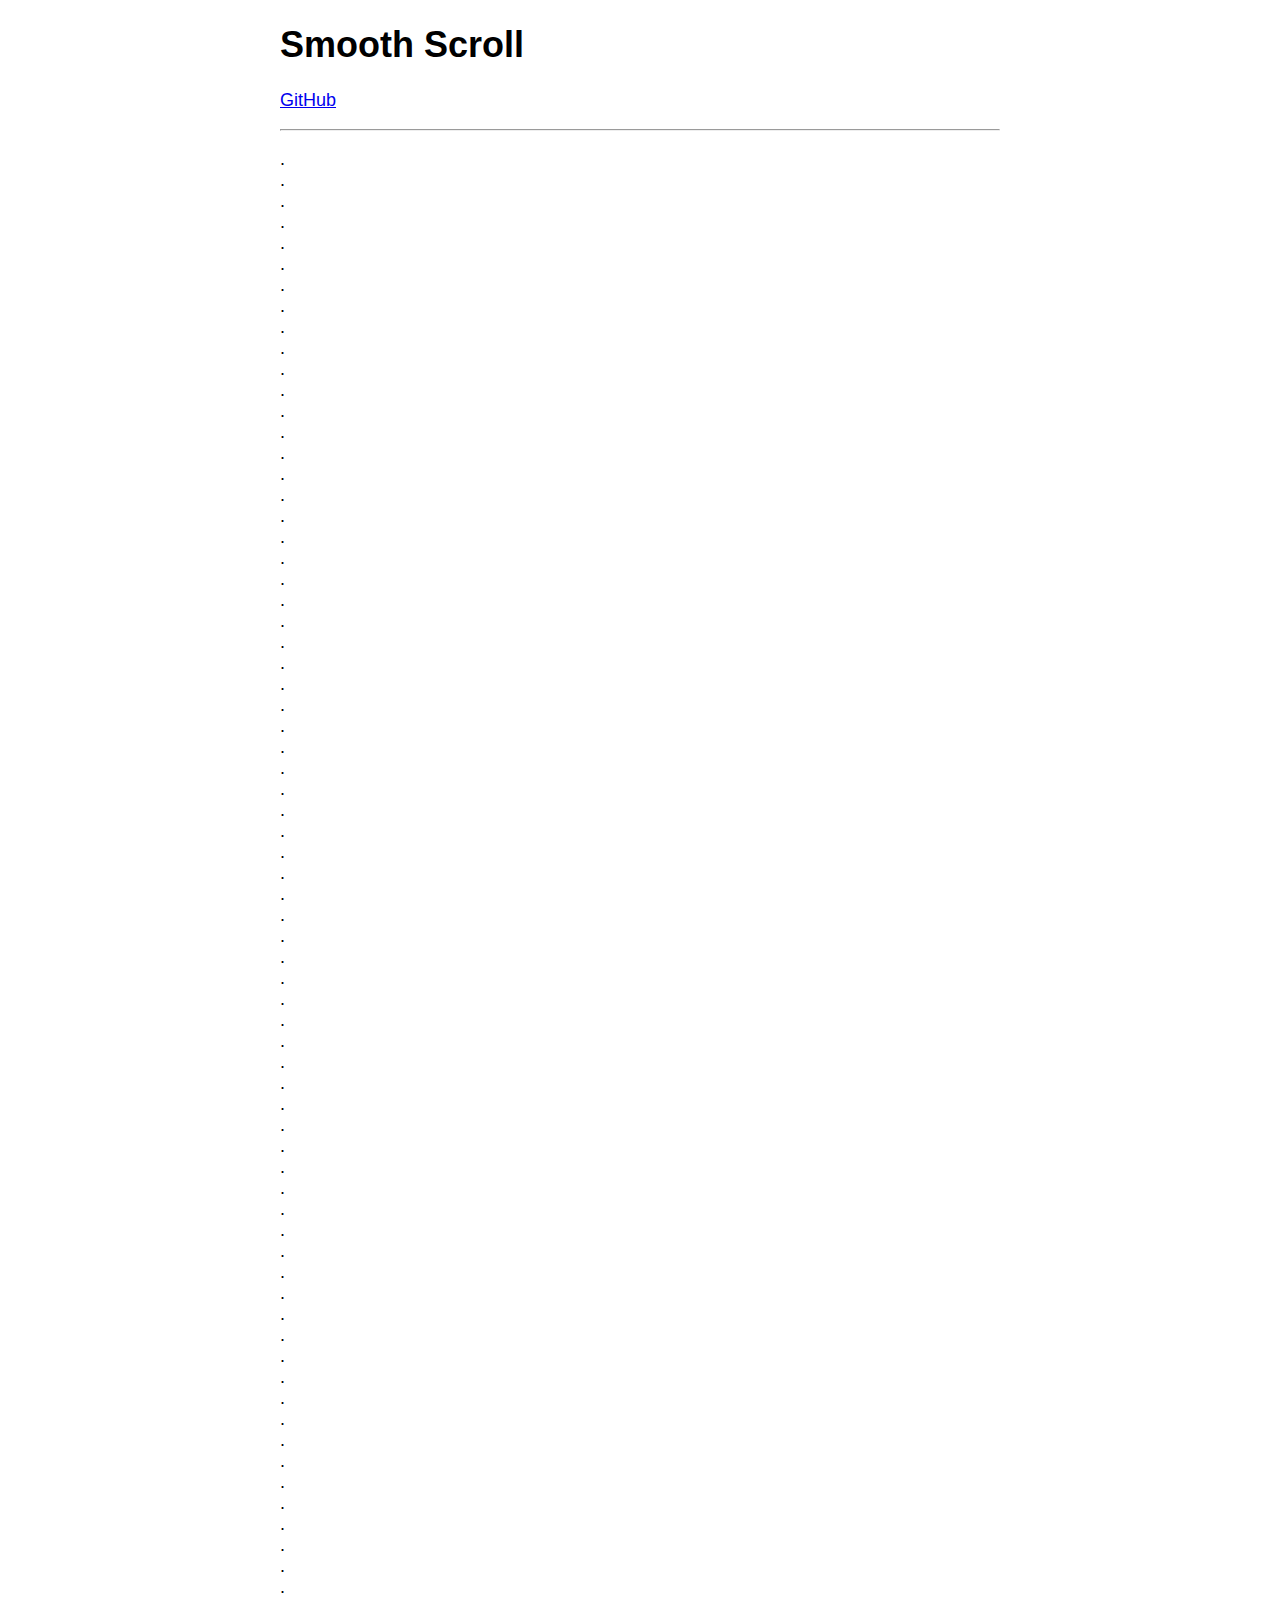
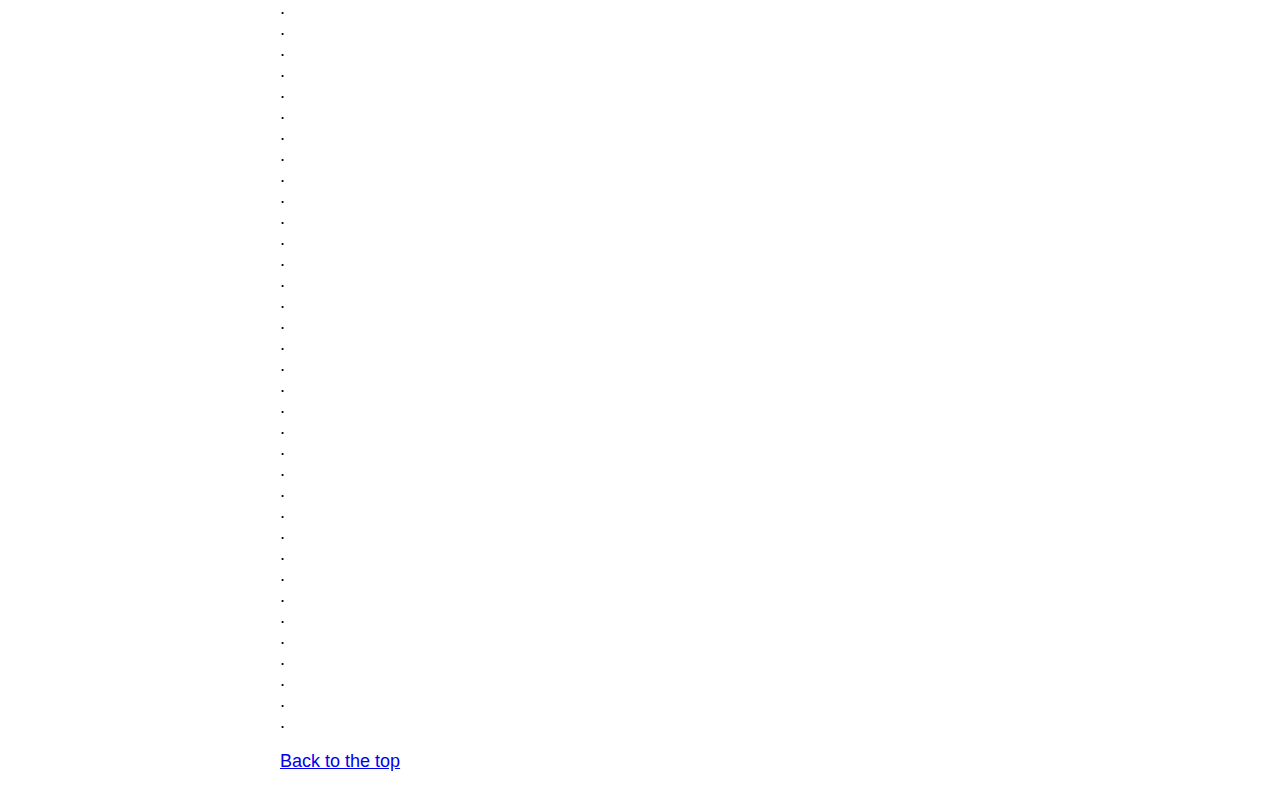
<file: assets/vendor/smooth-scroll/jump-to-top.html>
<!DOCTYPE html>
<html lang="en">

	<head>
		<meta charset="utf-8">
		<title>Smooth Scroll</title>
		<meta name="viewport" content="width=device-width, initial-scale=1.0">

		<!-- stylesheets -->
		<style type="text/css">
			body {
				font-family: -apple-system, BlinkMacSystemFont, "Segoe UI", "Roboto", "Oxygen", "Ubuntu", "Cantarell", "Fira Sans", "Droid Sans", "Helvetica Neue", sans-serif;
				font-size: 112.5%;
				margin-left: auto;
				margin-right: auto;
				max-width: 40em;
				width: 88%;
			}
		</style>
	</head>

	<body>

		<main id="top">

			<nav>
				<h1>Smooth Scroll</h1>
				<p><a href="https://github.com/cferdinandi/smooth-scroll">GitHub</a></p>
				<hr>
			</nav>

			<section>

				<p>
				    .<br>.<br>.<br>.<br>.<br>.<br>.<br>.<br>.<br>.<br>.<br>.<br>.<br>
				    .<br>.<br>.<br>.<br>.<br>.<br>.<br>.<br>.<br>.<br>.<br>.<br>.<br>
				    .<br>.<br>.<br>.<br>.<br>.<br>.<br>.<br>.<br>.<br>.<br>.<br>.<br>
				    .<br>.<br>.<br>.<br>.<br>.<br>.<br>.<br>.<br>.<br>.<br>.<br>.<br>
				    .<br>.<br>.<br>.<br>.<br>.<br>.<br>.<br>.<br>.<br>.<br>.<br>.<br>
				    .<br>.<br>.<br>.<br>.<br>.<br>.<br>.<br>.<br>.<br>.<br>.<br>.<br>
				    .<br>.<br>.<br>.<br>.<br>.<br>.<br>.<br>.<br>.<br>.<br>.<br>.<br>
				    .<br>.<br>.<br>.<br>.<br>.<br>.<br>.<br>.<br>.<br>.<br>.<br>.
				</p>

				<p><a href="#">Back to the top</a></p>
			</section>
		</main>

		<!-- Javascript -->
		<script src="dist/smooth-scroll.polyfills.js"></script>
		<script>
			// Instantiate Scrolls
			var scroll = new SmoothScroll('a[href*="#"]', {
				topOnEmptyHash: false
			});
		</script>


	</body>
</html>
</file>
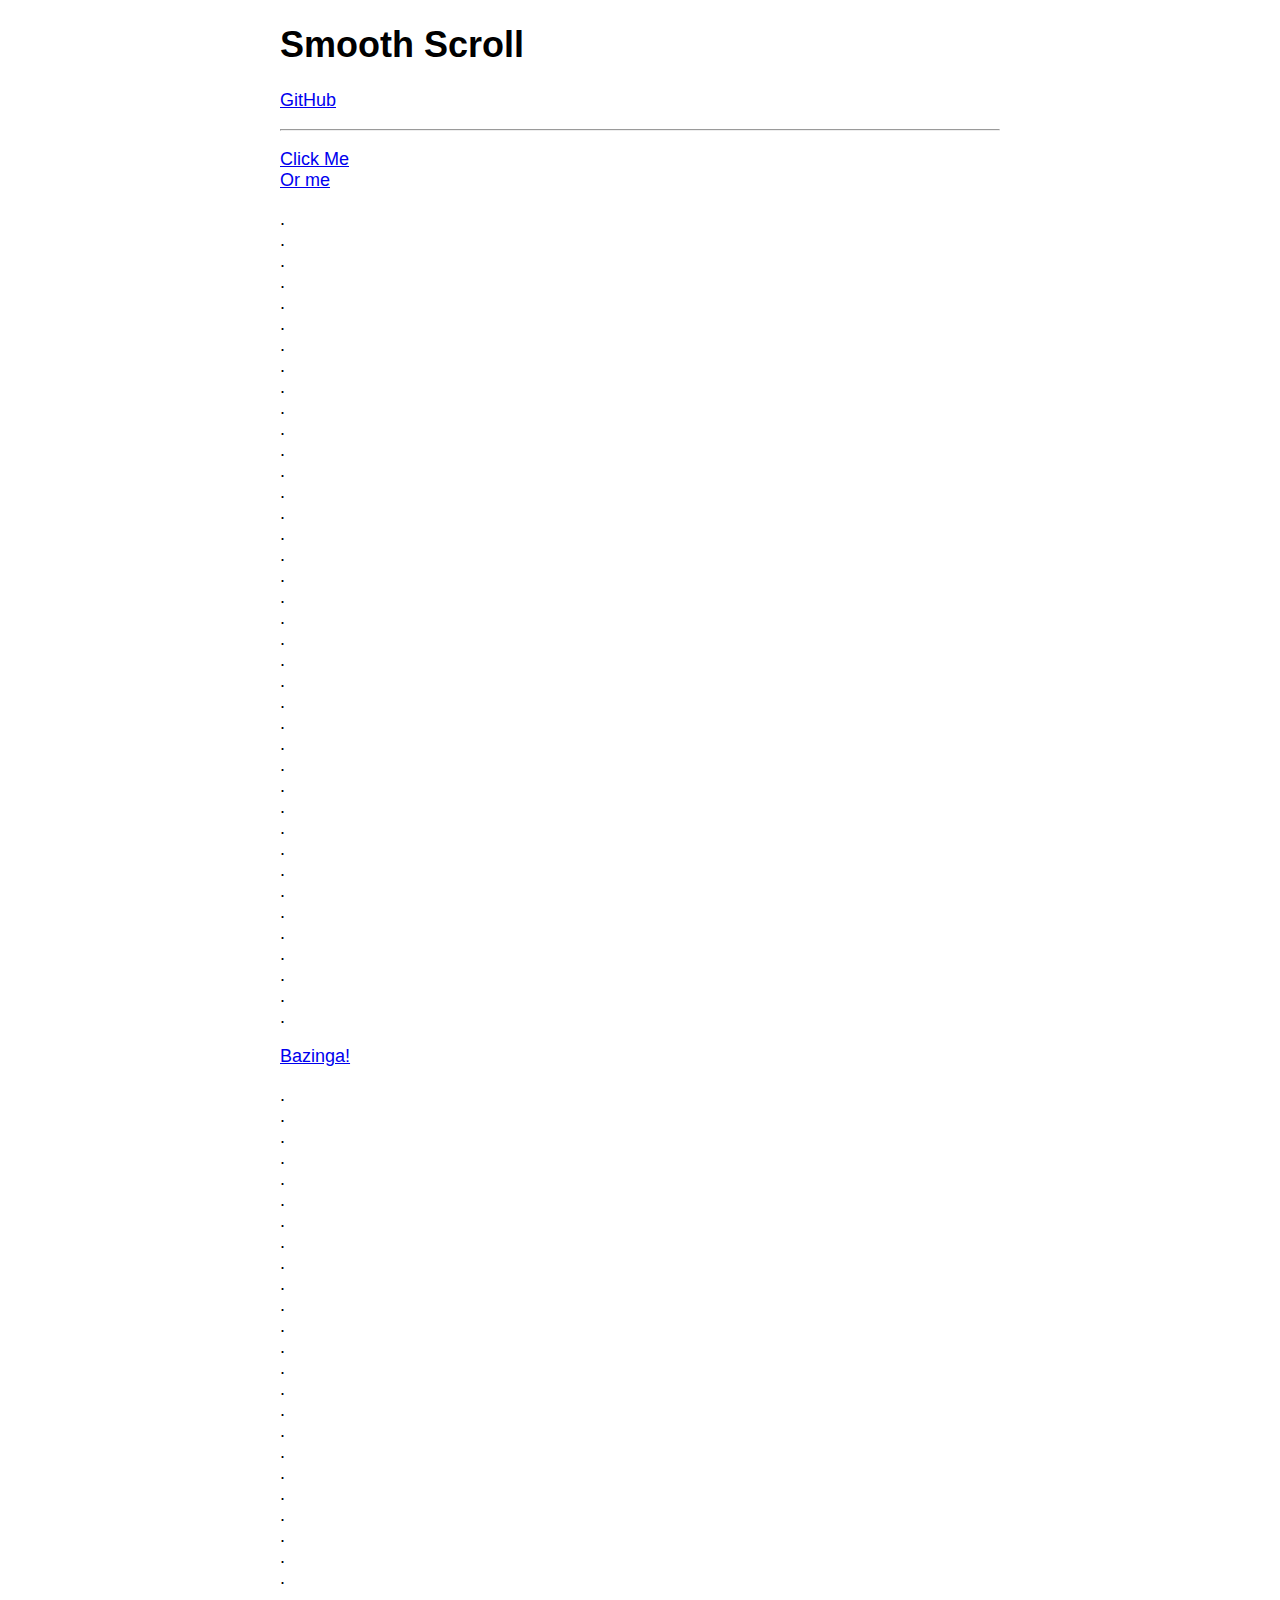
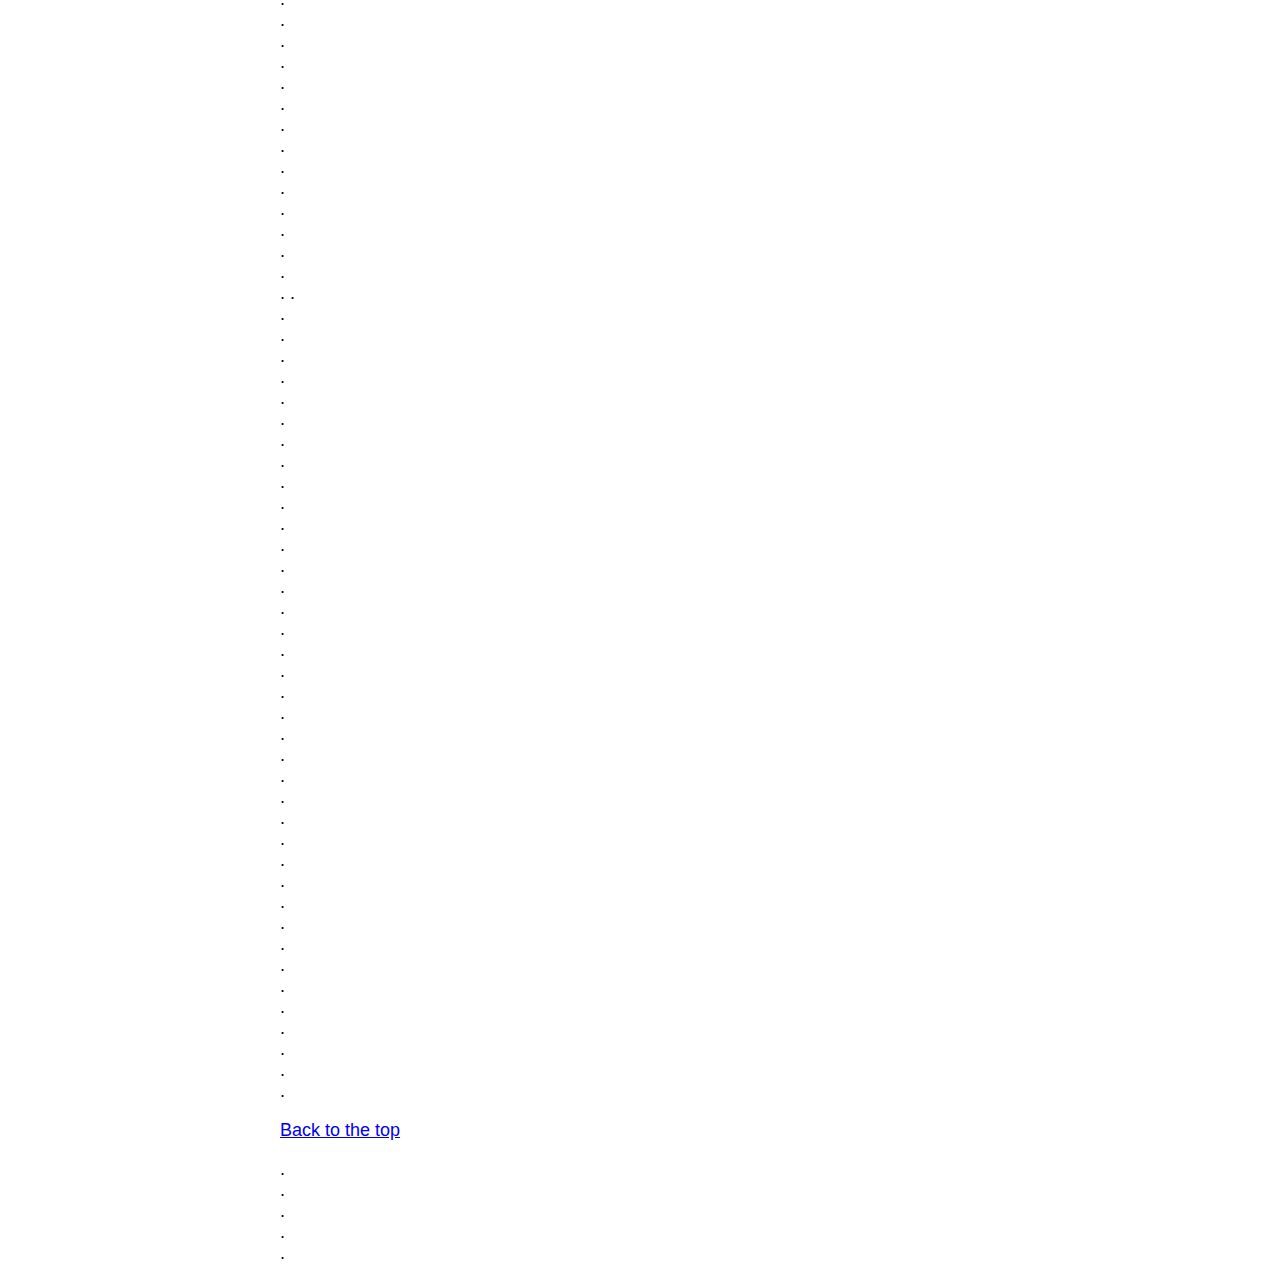
<file: assets/vendor/smooth-scroll/speed.html>
<!DOCTYPE html>
<html lang="en">

	<head>
		<meta charset="utf-8">
		<title>Smooth Scroll</title>
		<meta name="viewport" content="width=device-width, initial-scale=1.0">

		<!-- stylesheets -->
		<style type="text/css">
			body {
				font-family: -apple-system, BlinkMacSystemFont, "Segoe UI", "Roboto", "Oxygen", "Ubuntu", "Cantarell", "Fira Sans", "Droid Sans", "Helvetica Neue", sans-serif;
				font-size: 112.5%;
				margin-left: auto;
				margin-right: auto;
				max-width: 40em;
				width: 88%;
			}
		</style>
	</head>

	<body>

		<main id="top">

			<nav>
				<h1>Smooth Scroll</h1>
				<p><a href="https://github.com/cferdinandi/smooth-scroll">GitHub</a></p>
				<hr>
			</nav>

			<section>
				<p>
				    <a href="#bazinga">Click Me</a><br>
				    <a href="#1@#%^-bottom">Or me</a>
				</p>

				<p>
				    .<br>.<br>.<br>.<br>.<br>.<br>.<br>.<br>.<br>.<br>.<br>.<br>.<br>
				    .<br>.<br>.<br>.<br>.<br>.<br>.<br>.<br>.<br>.<br>.<br>.<br>.<br>
				    .<br>.<br>.<br>.<br>.<br>.<br>.<br>.<br>.<br>.<br>.<br>.<br>.
				</p>

				<p id="bazinga"><a href="#1@#%^-bottom">Bazinga!</a></p>

				<p>
				    .<br>.<br>.<br>.<br>.<br>.<br>.<br>.<br>.<br>.<br>.<br>.<br>.<br>
				    .<br>.<br>.<br>.<br>.<br>.<br>.<br>.<br>.<br>.<br>.<br>.<br>.<br>
				    .<br>.<br>.<br>.<br>.<br>.<br>.<br>.<br>.<br>.<br>.<br>.<br>.
				    .<br>.<br>.<br>.<br>.<br>.<br>.<br>.<br>.<br>.<br>.<br>.<br>.<br>
				    .<br>.<br>.<br>.<br>.<br>.<br>.<br>.<br>.<br>.<br>.<br>.<br>.<br>
				    .<br>.<br>.<br>.<br>.<br>.<br>.<br>.<br>.<br>.<br>.<br>.<br>.
				</p>

				<p id="1@#%^-bottom"><a href="#top">Back to the top</a></p>

				<p>.<br>.<br>.<br>.<br>.</p>
			</section>
		</main>

		<!-- Javascript -->
		<script src="dist/smooth-scroll.polyfills.js"></script>
		<script>
			var scroll = new SmoothScroll('a[href*="#"]');
		</script>


	</body>
</html>
</file>
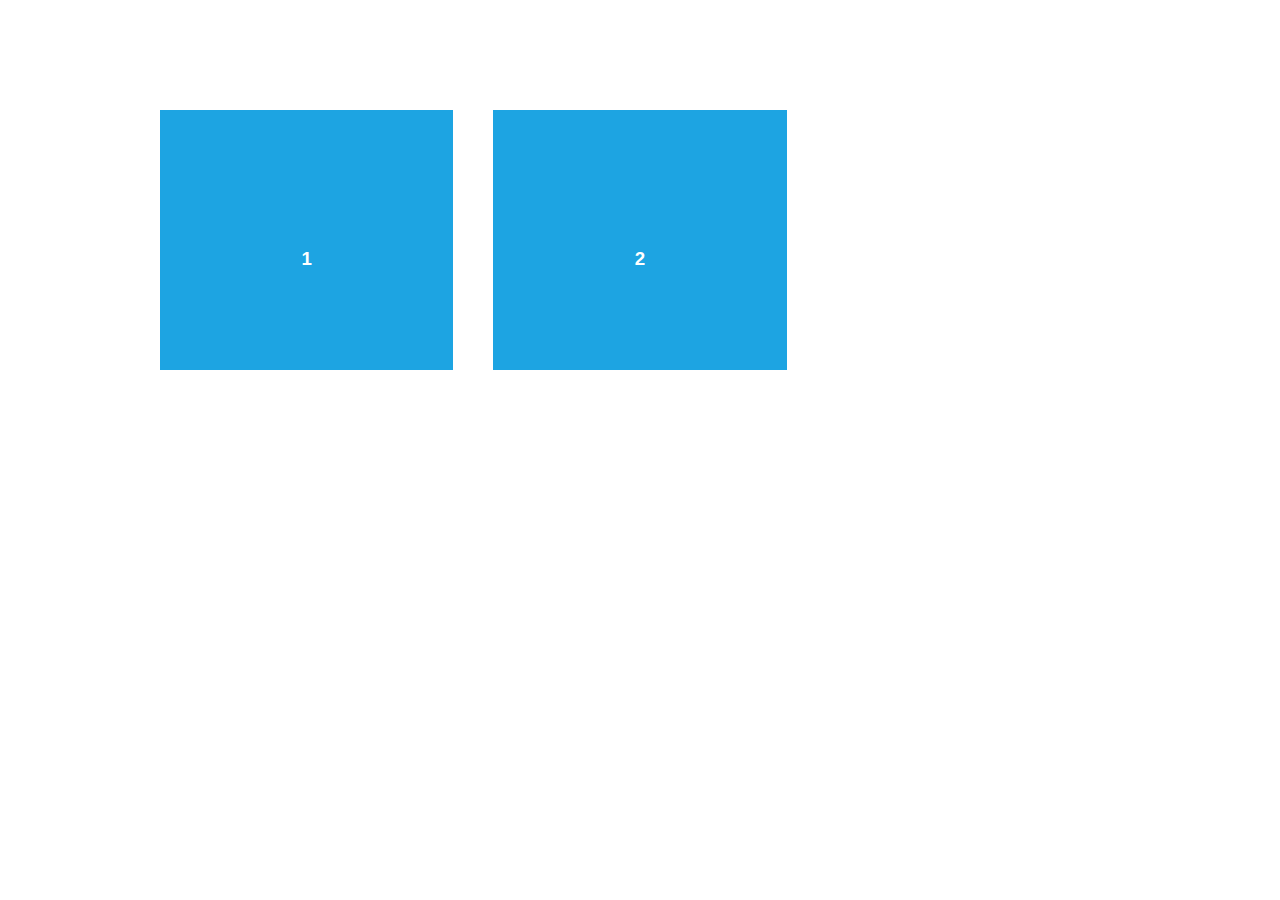
<file: assets/vendor/aos/demo/async.html>
<!DOCTYPE html>
<html>
  <head>
    <meta charset="utf-8">
    <title>AOS - Animate on scroll library</title>
    <meta name="viewport" content="width=device-width">
    <link rel="stylesheet" href="css/styles.css" />
    <link rel="stylesheet" href="../dist/aos.css" />
  </head>
  <body>
    <div id="aos-demo" class="aos-all"></div>

    <script src="../dist/aos.js"></script>
    <script>
      AOS.init({
        easing: 'ease-in-out-sine'
      });

      setInterval(addItem, 300);

      var itemsCounter = 1;
      var container = document.getElementById('aos-demo');

      function addItem () {
        if (itemsCounter > 42) return;
        var item = document.createElement('div');
        item.classList.add('aos-item');
        item.setAttribute('data-aos', 'fade-up');
        item.innerHTML = '<div class="aos-item__inner"><h3>' + itemsCounter + '</h3></div>';
        container.appendChild(item);
        itemsCounter++;
      }
    </script>
  </body>
</html>
</file>
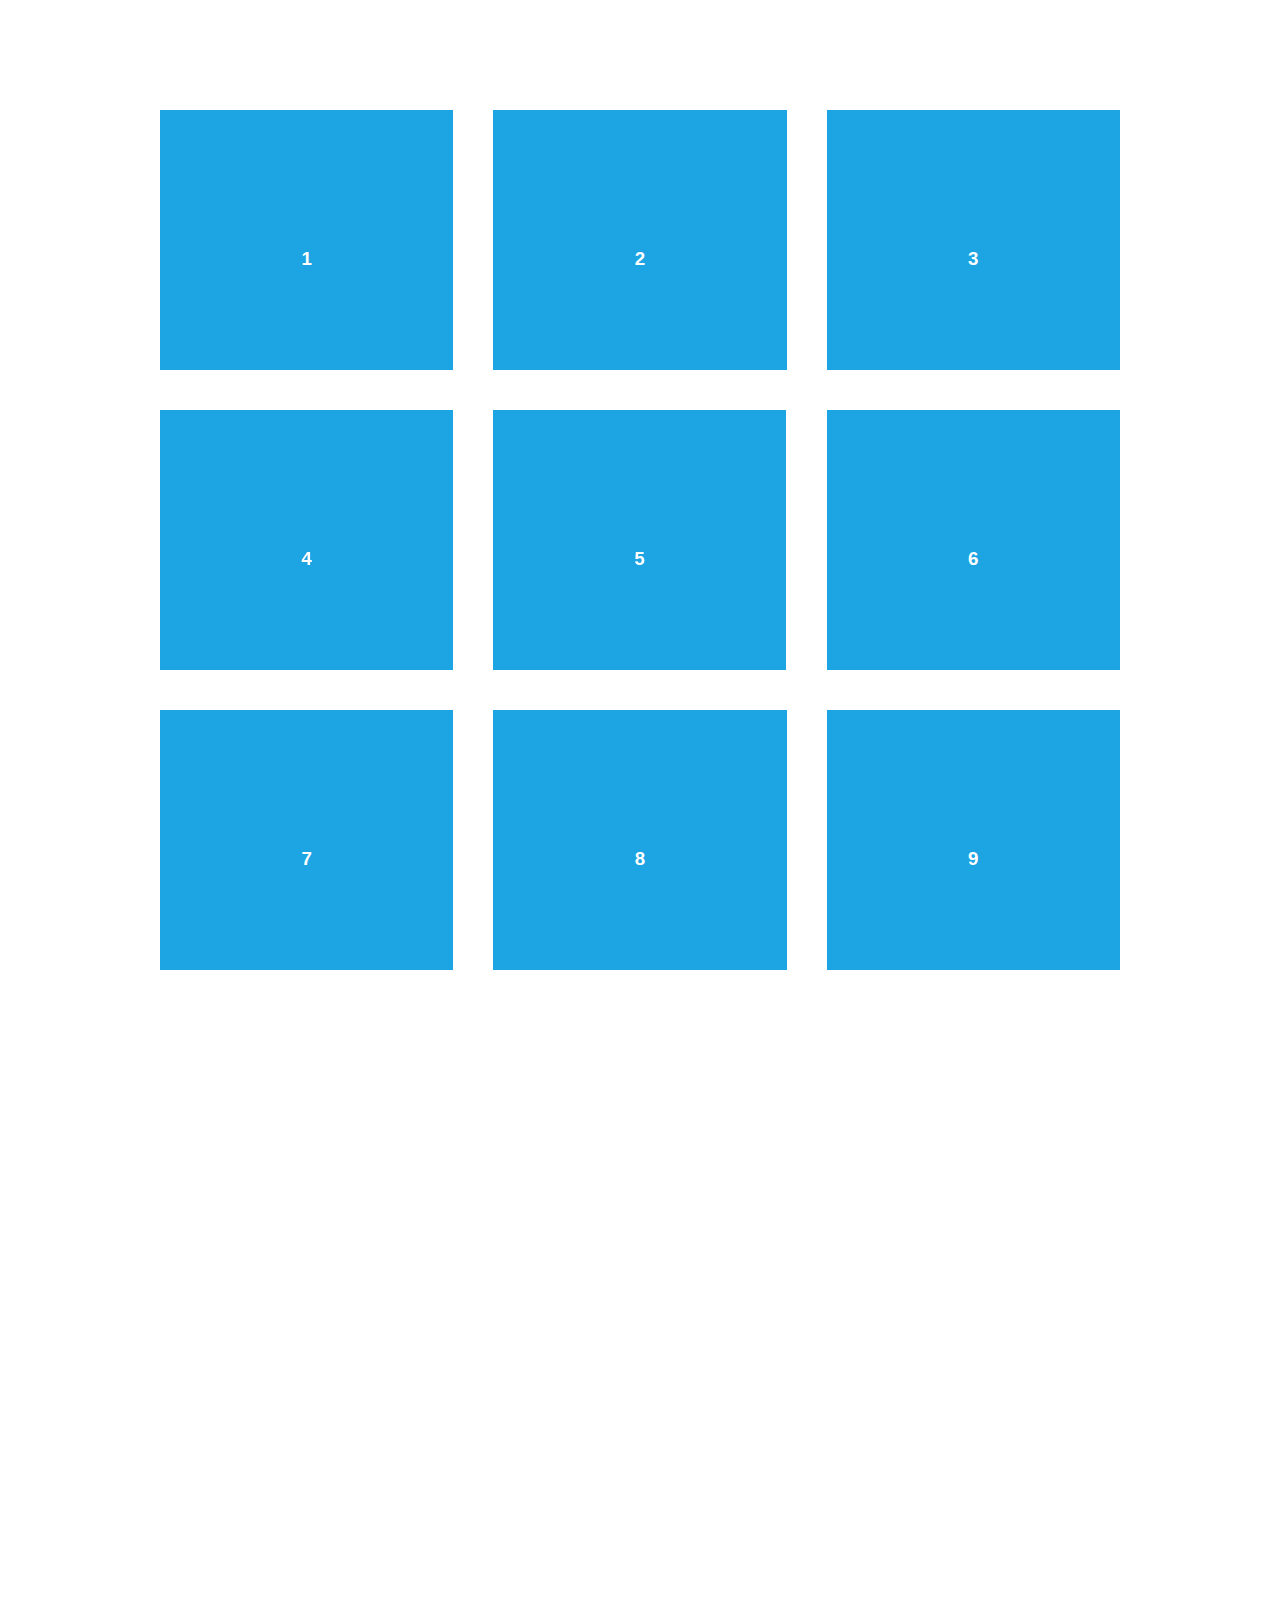
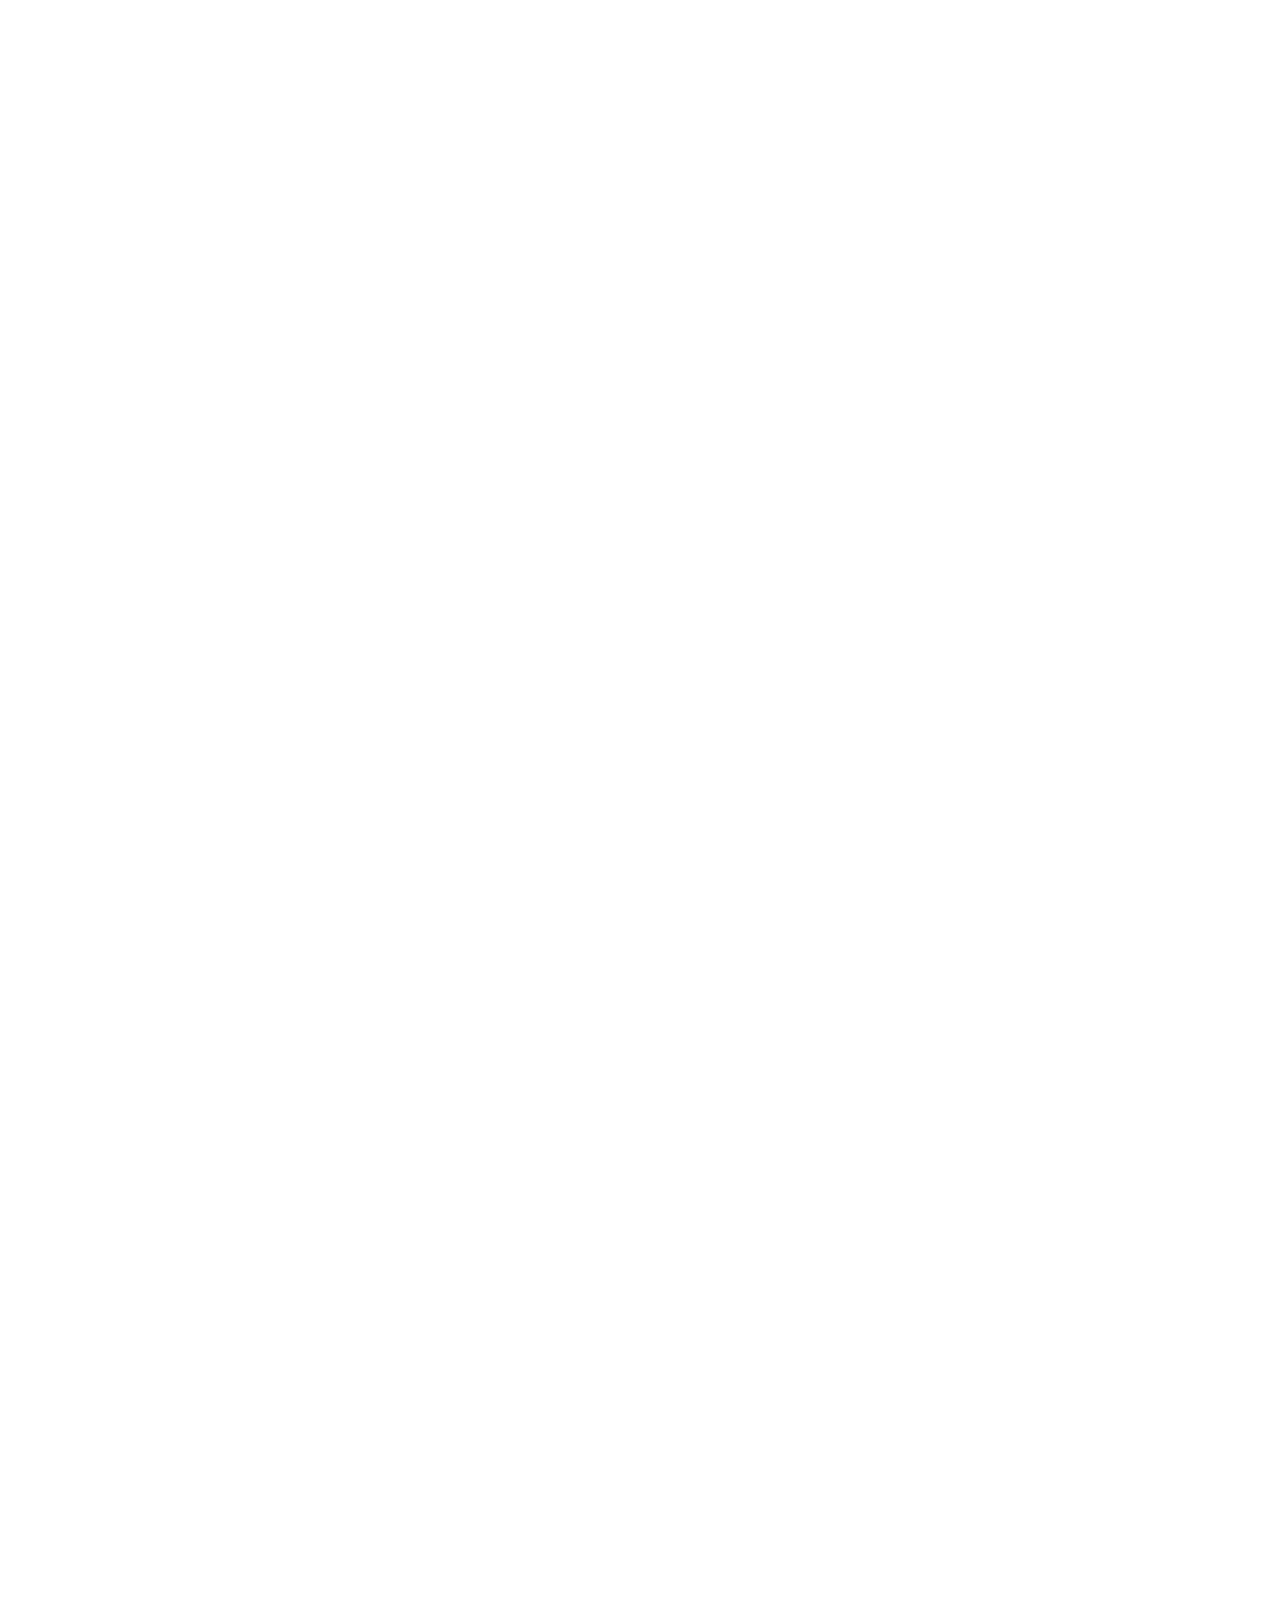
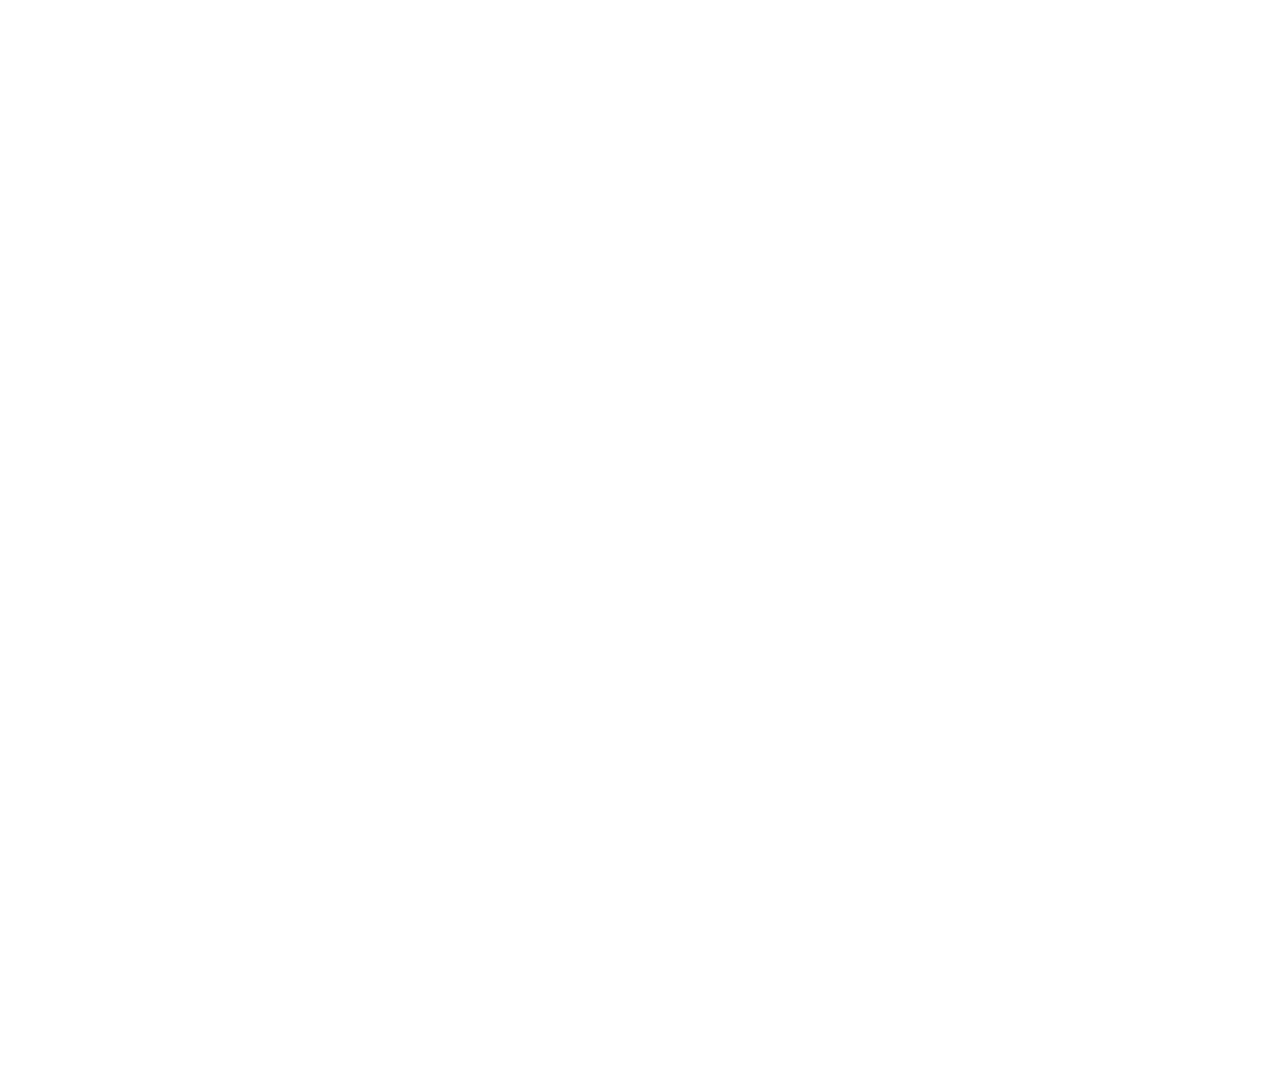
<file: assets/vendor/aos/demo/simple.html>
<!DOCTYPE html>
<html>
  <head>
    <meta charset="utf-8">
    <title>AOS - Animate on scroll library</title>
    <meta name="viewport" content="width=device-width">
    <link rel="stylesheet" href="css/styles.css" />
    <link rel="stylesheet" href="../dist/aos.css" />
    <!--[if lt IE 9]>
    <script src="//html5shiv.googlecode.com/svn/trunk/html5.js"></script>
    <![endif]-->
  </head>
  <body>
    <div id="transcroller-body" class="aos-all">
      <div class="aos-item" data-aos="fade-up">
        <div class="aos-item__inner"><h3>1</h3></div>
      </div>
      <div class="aos-item" data-aos="fade-down">
        <div class="aos-item__inner"><h3>2</h3></div>
      </div>
      <div class="aos-item" data-aos="zoom-out-down">
        <div class="aos-item__inner"><h3>3</h3></div>
      </div>
      <div class="aos-item" data-aos="flip-down">
        <div class="aos-item__inner"><h3>4</h3></div>
      </div>
      <div class="aos-item" data-aos="flip-up">
        <div class="aos-item__inner"><h3>5</h3></div>
      </div>
      <div class="aos-item" data-aos="fade-down">
        <div class="aos-item__inner"><h3>6</h3></div>
      </div>
      <div class="aos-item" data-aos="fade-in">
        <div class="aos-item__inner"><h3>7</h3></div>
      </div>
      <div class="aos-item" data-aos="fade-down">
        <div class="aos-item__inner"><h3>8</h3></div>
      </div>
      <div class="aos-item" data-aos="fade-in">
        <div class="aos-item__inner"><h3>9</h3></div>
      </div>
      <div class="aos-item" data-aos="fade-down">
        <div class="aos-item__inner"><h3>10</h3></div>
      </div>
      <div class="aos-item" data-aos="fade-up">
        <div class="aos-item__inner"><h3>11</h3></div>
      </div>
      <div class="aos-item" data-aos="fade-down">
        <div class="aos-item__inner"><h3>12</h3></div>
      </div>
      <div class="aos-item" data-aos="fade-in">
        <div class="aos-item__inner"><h3>13</h3></div>
      </div>
      <div class="aos-item" data-aos="fade-up">
        <div class="aos-item__inner"><h3>14</h3></div>
      </div>
      <div class="aos-item" data-aos="fade-in">
        <div class="aos-item__inner"><h3>15</h3></div>
      </div>
      <div class="aos-item" data-aos="fade-up">
        <div class="aos-item__inner"><h3>16</h3></div>
      </div>
      <div class="aos-item" data-aos="fade-down">
        <div class="aos-item__inner"><h3>17</h3></div>
      </div>
      <div class="aos-item" data-aos="fade-up">
        <div class="aos-item__inner"><h3>18</h3></div>
      </div>
      <div class="aos-item" data-aos="zoom-out">
        <div class="aos-item__inner"><h3>19</h3></div>
      </div>
      <div class="aos-item" data-aos="fade-up">
        <div class="aos-item__inner"><h3>20</h3></div>
      </div>
      <div class="aos-item" data-aos="zoom-out">
        <div class="aos-item__inner"><h3>21</h3></div>
      </div>
      <div class="aos-item" data-aos="fade-in">
        <div class="aos-item__inner"><h3>22</h3></div>
      </div>
      <div class="aos-item" data-aos="zoom-out-up">
        <div class="aos-item__inner"><h3>23</h3></div>
      </div>
      <div class="aos-item" data-aos="zoom-out-down">
        <div class="aos-item__inner"><h3>24</h3></div>
      </div>
      <div class="aos-item" data-aos="fade-in">
        <div class="aos-item__inner"><h3>25</h3></div>
      </div>
      <div class="aos-item" data-aos="fade-in">
        <div class="aos-item__inner"><h3>26</h3></div>
      </div>
      <div class="aos-item" data-aos="fade-in">
        <div class="aos-item__inner"><h3>27</h3></div>
      </div>
      <div class="aos-item" data-aos="fade-in">
        <div class="aos-item__inner"><h3>28</h3></div>
      </div>
      <div class="aos-item" data-aos="fade-in">
        <div class="aos-item__inner"><h3>29</h3></div>
      </div>
      <div class="aos-item" data-aos="fade-in">
        <div class="aos-item__inner"><h3>30</h3></div>
      </div>
      <div class="aos-item" data-aos="fade-in">
        <div class="aos-item__inner"><h3>31</h3></div>
      </div>
      <div class="aos-item" data-aos="fade-in">
        <div class="aos-item__inner"><h3>32</h3></div>
      </div>
      <div class="aos-item" data-aos="fade-in">
        <div class="aos-item__inner"><h3>33</h3></div>
      </div>
      <div class="aos-item" data-aos="fade-in">
        <div class="aos-item__inner"><h3>34</h3></div>
      </div>
      <div class="aos-item" data-aos="fade-in">
        <div class="aos-item__inner"><h3>35</h3></div>
      </div>
      <div class="aos-item" data-aos="fade-in">
        <div class="aos-item__inner"><h3>36</h3></div>
      </div>
      <div class="aos-item" data-aos="fade-in">
        <div class="aos-item__inner"><h3>37</h3></div>
      </div>
      <div class="aos-item" data-aos="fade-in">
        <div class="aos-item__inner"><h3>38</h3></div>
      </div>
      <div class="aos-item" data-aos="fade-in">
        <div class="aos-item__inner"><h3>39</h3></div>
      </div>
      <div class="aos-item" data-aos="fade-in">
        <div class="aos-item__inner"><h3>40</h3></div>
      </div>
      <div class="aos-item" data-aos="fade-in">
        <div class="aos-item__inner"><h3>41</h3></div>
      </div>
      <div class="aos-item" data-aos="fade-in">
        <div class="aos-item__inner"><h3>42</h3></div>
      </div>
    </div>

    <script src="../dist/aos.js"></script>
    <script>
      AOS.init({
        easing: 'ease-in-out-sine'
      });
    </script>

    <!-- <script src="//cdnjs.cloudflare.com/ajax/libs/require.js/2.1.11/require.min.js"></script>
    <script>
      requirejs.config({
          baseUrl: '../dist',
      });

      require(['aos'], function(AOS){
          AOS.init({
              easing: 'ease-in-out-sine'
          });
      });
    </script> -->
  </body>
</html>
</file>
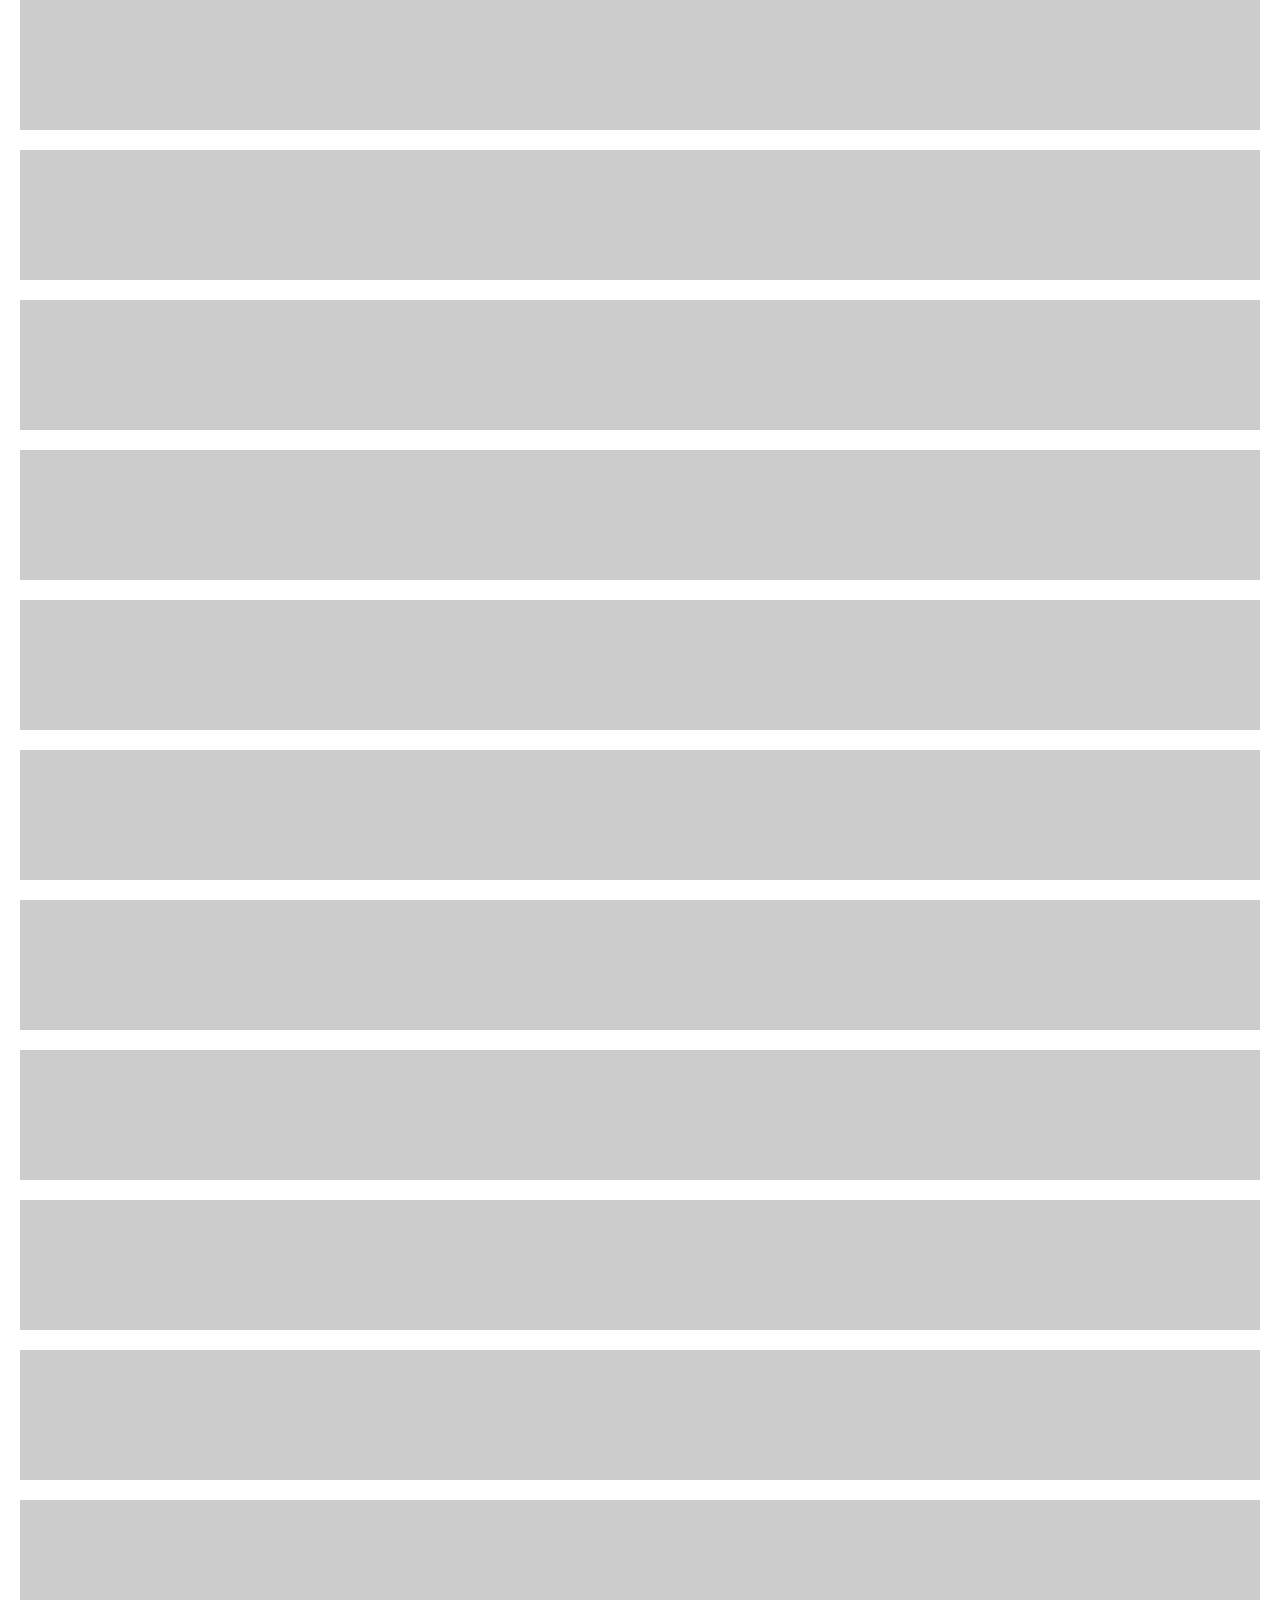
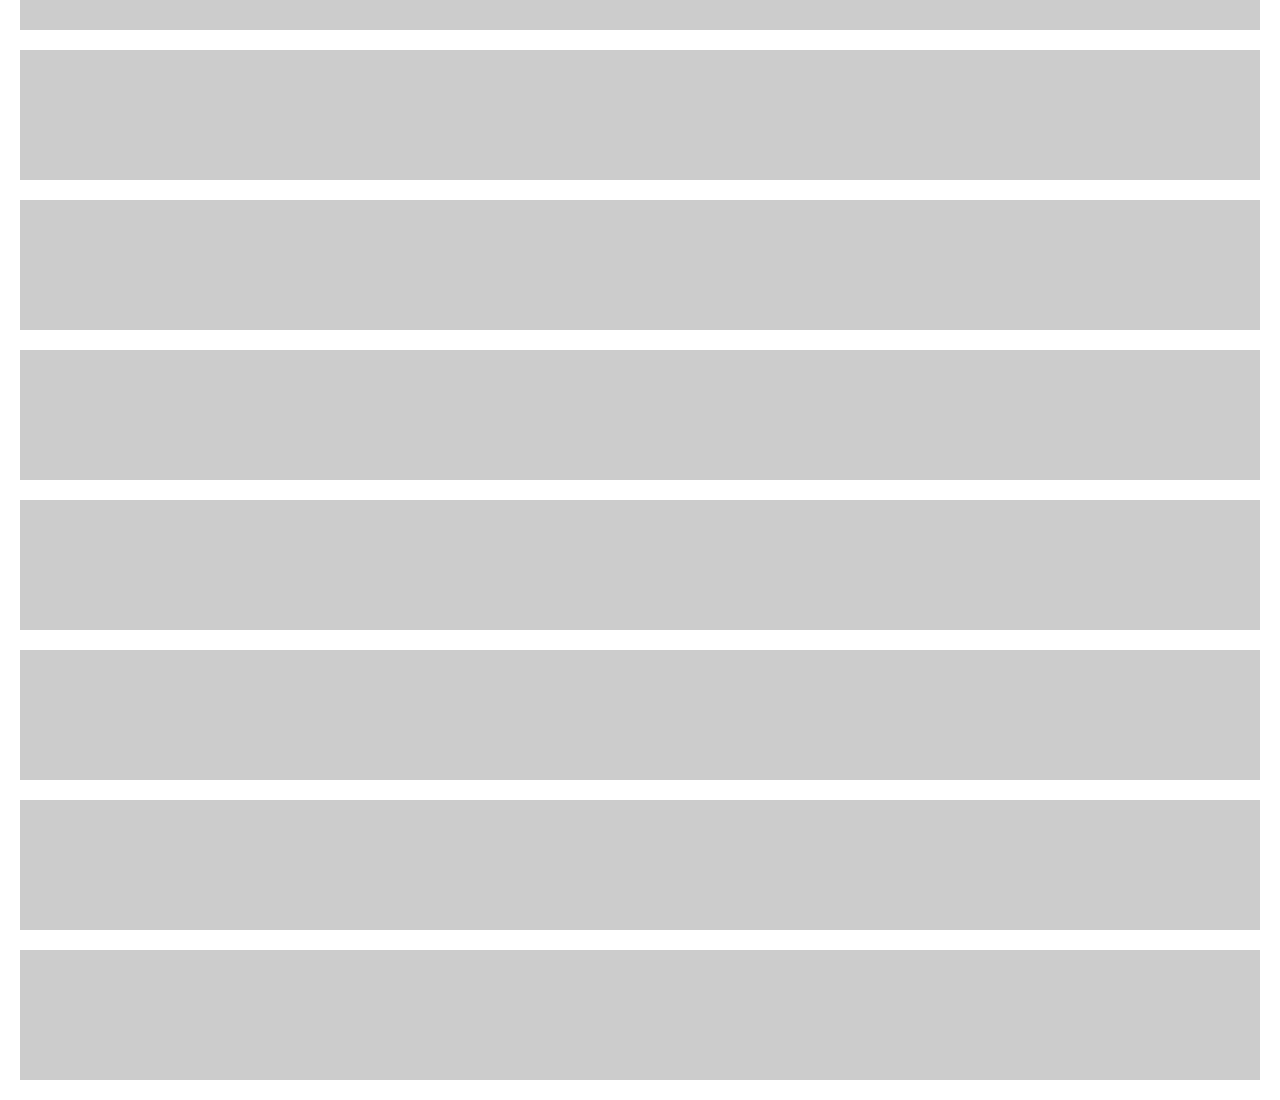
<file: assets/vendor/aos/test/fixtures/aos-offset.fixture.html>
<!DOCTYPE html>
<html>
  <head>
    <title></title>
    <style type="text/css">
      * {box-sizing: border-box;}
      body {
        margin: 0; padding: 0 20px; text-align: center;
      }
      .aos-item {
        width: 100%; height: 130px; margin: 0 0 20px 0; background: #ccc;
      }
    </style>
  </head>
  <body class="body">
    <div class="aos-item aos-item--1" data-aos-offset="50" data-aos="fade"></div>
    <div class="aos-item aos-item--2" data-aos-offset="50" data-aos="fade-up"></div>
    <div class="aos-item aos-item--3" data-aos-offset="50" data-aos="fade-down"></div>
    <div class="aos-item aos-item--4" data-aos-offset="50" data-aos="fade-left"></div>
    <div class="aos-item aos-item--5" data-aos-offset="50" data-aos="fade-right"></div>
    <div class="aos-item aos-item--6" data-aos-offset="50" data-aos="flip-up"></div>
    <div class="aos-item aos-item--7" data-aos-offset="50" data-aos="flip-down"></div>
    <div class="aos-item aos-item--8" data-aos-offset="50" data-aos="flip-left"></div>
    <div class="aos-item aos-item--9" data-aos-offset="50" data-aos="flip-right"></div>
    <div class="aos-item aos-item--10" data-aos-offset="50" data-aos="zoom-in"></div>
    <div class="aos-item aos-item--11" data-aos-offset="50" data-aos="zoom-in-up"></div>
    <div class="aos-item aos-item--12" data-aos-offset="50" data-aos="zoom-in-down"></div>
    <div class="aos-item aos-item--13" data-aos-offset="50" data-aos="zoom-in-left"></div>
    <div class="aos-item aos-item--14" data-aos-offset="50" data-aos="zoom-in-right"></div>
    <div class="aos-item aos-item--15" data-aos-offset="50" data-aos="slide-up"></div>
    <div class="aos-item aos-item--16" data-aos-offset="50" data-aos="slide-down"></div>
    <div class="aos-item aos-item--17" data-aos-offset="50" data-aos="slide-left"></div>
    <div class="aos-item aos-item--18" data-aos-offset="50" data-aos="slide-right"></div>
  </body>
</html>
</file>
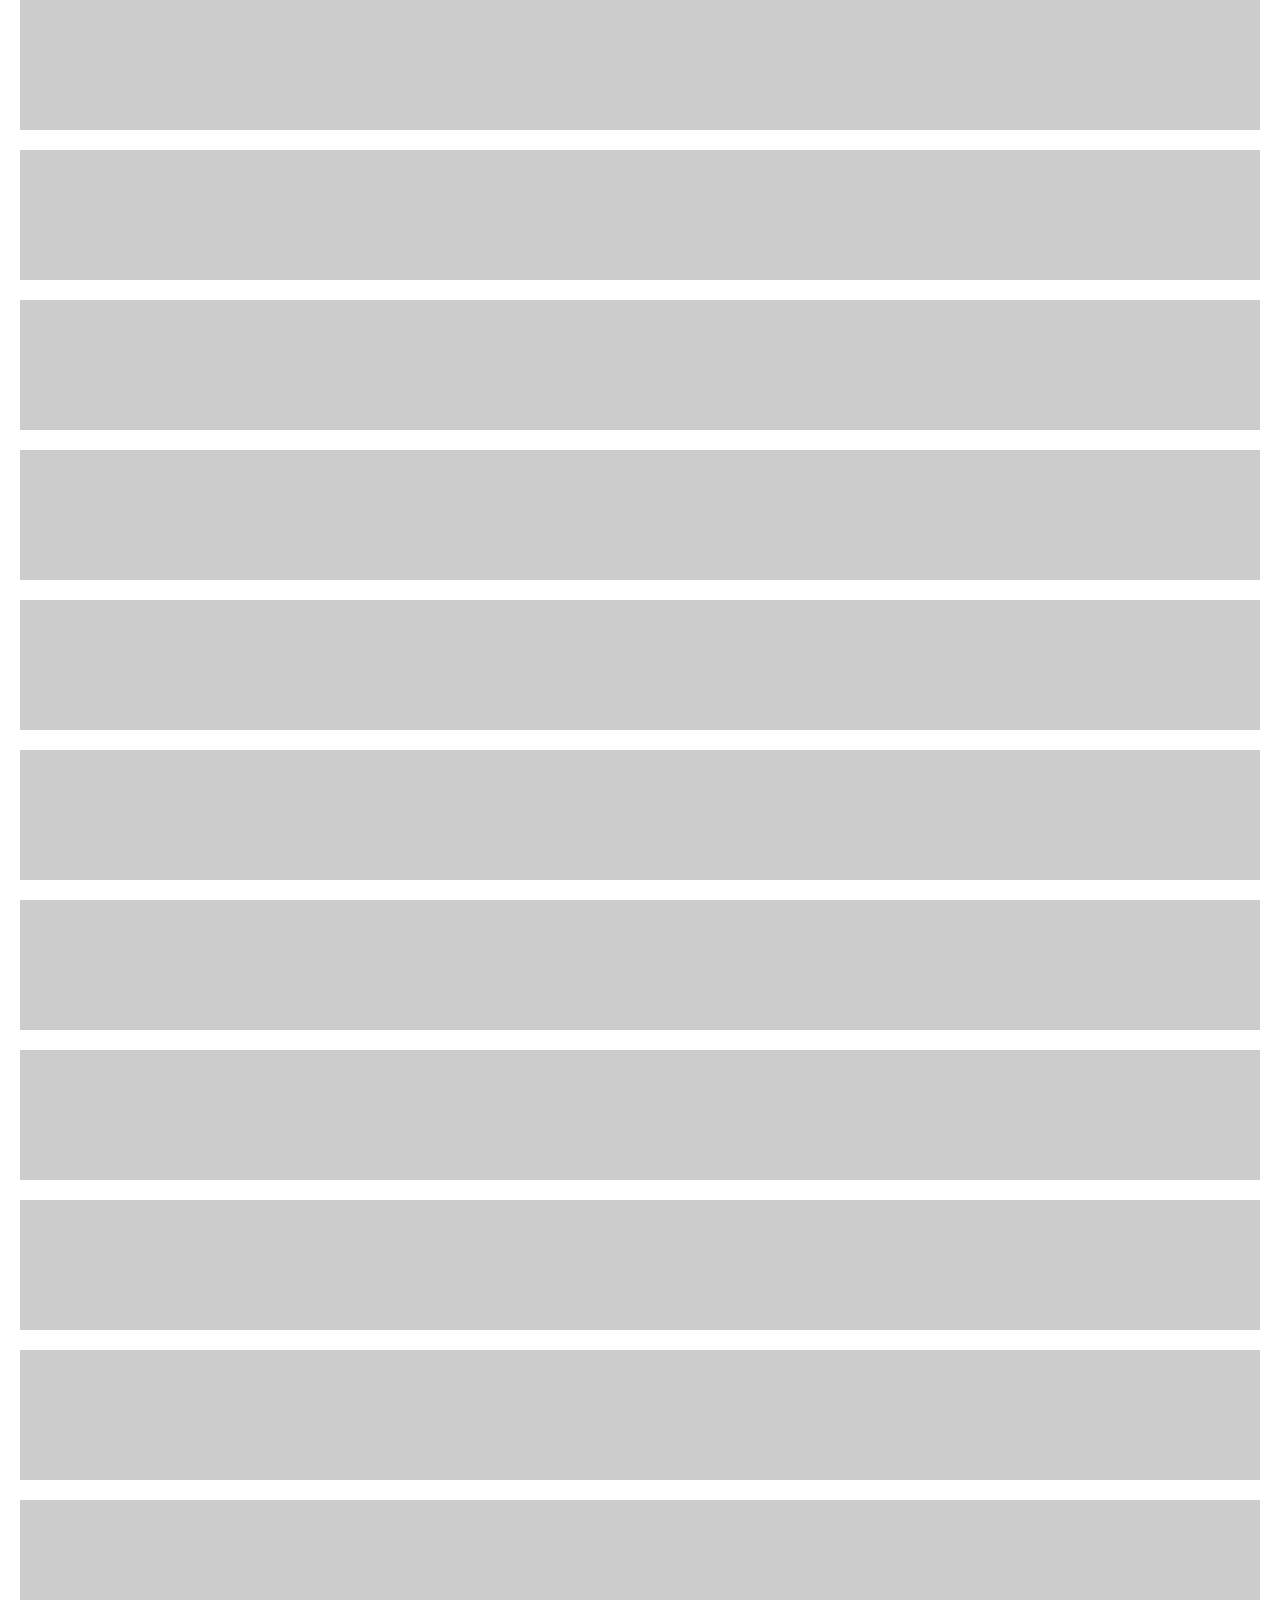
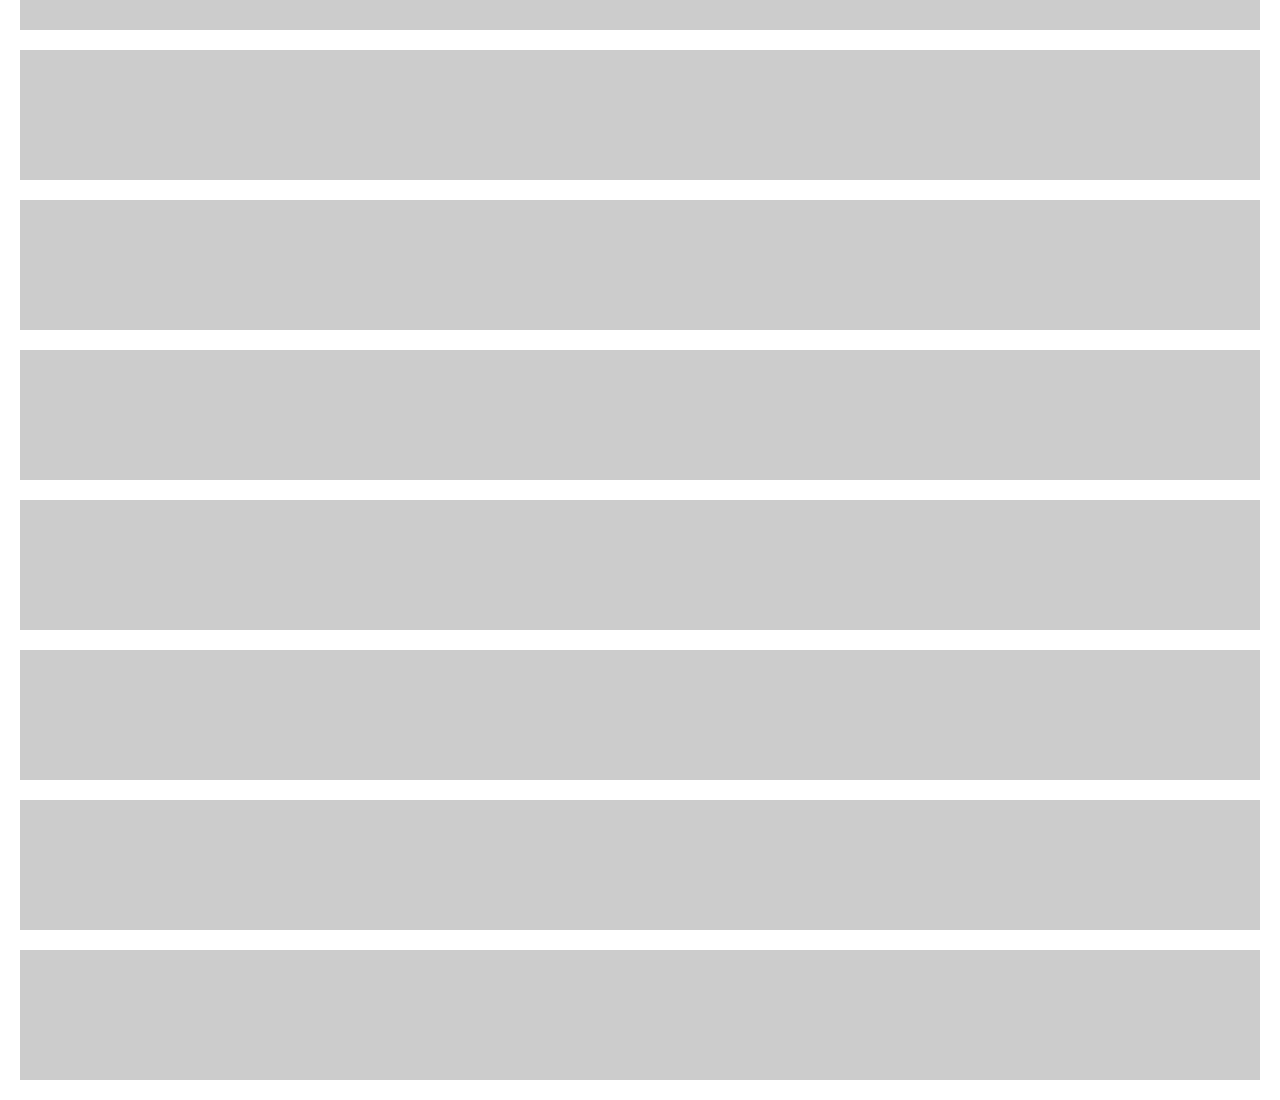
<file: assets/vendor/aos/test/fixtures/aos.fixture.html>
<!DOCTYPE html>
<html>
  <head>
    <title></title>
    <style type="text/css">
      * {box-sizing: border-box;}
      body {
        margin: 0; padding: 0 20px; text-align: center;
      }
      .aos-item {
        width: 100%; height: 130px; margin: 0 0 20px 0; background: #ccc;
      }
    </style>
  </head>
  <body class="body">
    <div class="aos-item aos-item--1" data-aos="fade"></div>
    <div class="aos-item aos-item--2" data-aos="fade-up"></div>
    <div class="aos-item aos-item--3" data-aos="fade-down"></div>
    <div class="aos-item aos-item--4" data-aos="fade-left"></div>
    <div class="aos-item aos-item--5" data-aos="fade-right"></div>
    <div class="aos-item aos-item--6" data-aos="flip-up"></div>
    <div class="aos-item aos-item--7" data-aos="flip-down"></div>
    <div class="aos-item aos-item--8" data-aos="flip-left"></div>
    <div class="aos-item aos-item--9" data-aos="flip-right"></div>
    <div class="aos-item aos-item--10" data-aos="zoom-in"></div>
    <div class="aos-item aos-item--11" data-aos="zoom-in-up"></div>
    <div class="aos-item aos-item--12" data-aos="zoom-in-down"></div>
    <div class="aos-item aos-item--13" data-aos="zoom-in-left"></div>
    <div class="aos-item aos-item--14" data-aos="zoom-in-right"></div>
    <div class="aos-item aos-item--15" data-aos="slide-up"></div>
    <div class="aos-item aos-item--16" data-aos="slide-down"></div>
    <div class="aos-item aos-item--17" data-aos="slide-left"></div>
    <div class="aos-item aos-item--18" data-aos="slide-right"></div>
  </body>
</html>
</file>
<file: assets/vendor/simplebar/dist/simplebar.min.css>
[data-simplebar]{position:relative;flex-direction:column;flex-wrap:wrap;justify-content:flex-start;align-content:flex-start;align-items:flex-start}.simplebar-wrapper{overflow:hidden;width:inherit;height:inherit;max-width:inherit;max-height:inherit}.simplebar-mask{direction:inherit;position:absolute;overflow:hidden;padding:0;margin:0;left:0;top:0;bottom:0;right:0;width:auto!important;height:auto!important;z-index:0}.simplebar-offset{direction:inherit!important;box-sizing:inherit!important;resize:none!important;position:absolute;top:0;left:0;bottom:0;right:0;padding:0;margin:0;-webkit-overflow-scrolling:touch}.simplebar-content-wrapper{direction:inherit;box-sizing:border-box!important;position:relative;display:block;height:100%;width:auto;max-width:100%;max-height:100%;scrollbar-width:none;-ms-overflow-style:none}.simplebar-content-wrapper::-webkit-scrollbar,.simplebar-hide-scrollbar::-webkit-scrollbar{display:none;width:0;height:0}.simplebar-content:after,.simplebar-content:before{content:' ';display:table}.simplebar-placeholder{max-height:100%;max-width:100%;width:100%;pointer-events:none}.simplebar-height-auto-observer-wrapper{box-sizing:inherit!important;height:100%;width:100%;max-width:1px;position:relative;float:left;max-height:1px;overflow:hidden;z-index:-1;padding:0;margin:0;pointer-events:none;flex-grow:inherit;flex-shrink:0;flex-basis:0}.simplebar-height-auto-observer{box-sizing:inherit;display:block;opacity:0;position:absolute;top:0;left:0;height:1000%;width:1000%;min-height:1px;min-width:1px;overflow:hidden;pointer-events:none;z-index:-1}.simplebar-track{z-index:1;position:absolute;right:0;bottom:0;pointer-events:none;overflow:hidden}[data-simplebar].simplebar-dragging .simplebar-content{pointer-events:none;user-select:none;-webkit-user-select:none}[data-simplebar].simplebar-dragging .simplebar-track{pointer-events:all}.simplebar-scrollbar{position:absolute;left:0;right:0;min-height:10px}.simplebar-scrollbar:before{position:absolute;content:'';background:#000;border-radius:7px;left:2px;right:2px;opacity:0;transition:opacity .2s linear}.simplebar-scrollbar.simplebar-visible:before{opacity:.5;transition:opacity 0s linear}.simplebar-track.simplebar-vertical{top:0;width:11px}.simplebar-track.simplebar-vertical .simplebar-scrollbar:before{top:2px;bottom:2px}.simplebar-track.simplebar-horizontal{left:0;height:11px}.simplebar-track.simplebar-horizontal .simplebar-scrollbar:before{height:100%;left:2px;right:2px}.simplebar-track.simplebar-horizontal .simplebar-scrollbar{right:auto;left:0;top:2px;height:7px;min-height:0;min-width:10px;width:auto}[data-simplebar-direction=rtl] .simplebar-track.simplebar-vertical{right:auto;left:0}.hs-dummy-scrollbar-size{direction:rtl;position:fixed;opacity:0;visibility:hidden;height:500px;width:500px;overflow-y:hidden;overflow-x:scroll}.simplebar-hide-scrollbar{position:fixed;left:0;visibility:hidden;overflow-y:scroll;scrollbar-width:none;-ms-overflow-style:none}
</file>
<file: assets/vendor/lightgallery/css/lightgallery-bundle.min.css>
@font-face{font-family:lg;src:url(../fonts/lg.woff2?io9a6k) format("woff2"),url(../fonts/lg.ttf?io9a6k) format("truetype"),url(../fonts/lg.woff?io9a6k) format("woff"),url(../fonts/lg.svg?io9a6k#lg) format("svg");font-weight:400;font-style:normal;font-display:block}.lg-icon{font-family:lg!important;speak:never;font-style:normal;font-weight:400;font-variant:normal;text-transform:none;line-height:1;-webkit-font-smoothing:antialiased;-moz-osx-font-smoothing:grayscale}.lg-container{font-family:system-ui,-apple-system,'Segoe UI',Roboto,'Helvetica Neue',Arial,'Noto Sans','Liberation Sans',sans-serif,'Apple Color Emoji','Segoe UI Emoji','Segoe UI Symbol','Noto Color Emoji'}.lg-next,.lg-prev{background-color:rgba(0,0,0,.45);border-radius:2px;color:#999;cursor:pointer;display:block;font-size:22px;margin-top:-10px;padding:8px 10px 9px;position:absolute;top:50%;z-index:1084;outline:0;border:none}.lg-next.disabled,.lg-prev.disabled{opacity:0!important;cursor:default}.lg-next:hover:not(.disabled),.lg-prev:hover:not(.disabled){color:#fff}.lg-single-item .lg-next,.lg-single-item .lg-prev{display:none}.lg-next{right:20px}.lg-next:before{content:'\e095'}.lg-prev{left:20px}.lg-prev:after{content:'\e094'}@-webkit-keyframes lg-right-end{0%{left:0}50%{left:-30px}100%{left:0}}@-moz-keyframes lg-right-end{0%{left:0}50%{left:-30px}100%{left:0}}@-ms-keyframes lg-right-end{0%{left:0}50%{left:-30px}100%{left:0}}@keyframes lg-right-end{0%{left:0}50%{left:-30px}100%{left:0}}@-webkit-keyframes lg-left-end{0%{left:0}50%{left:30px}100%{left:0}}@-moz-keyframes lg-left-end{0%{left:0}50%{left:30px}100%{left:0}}@-ms-keyframes lg-left-end{0%{left:0}50%{left:30px}100%{left:0}}@keyframes lg-left-end{0%{left:0}50%{left:30px}100%{left:0}}.lg-outer.lg-right-end .lg-object{-webkit-animation:lg-right-end .3s;-o-animation:lg-right-end .3s;animation:lg-right-end .3s;position:relative}.lg-outer.lg-left-end .lg-object{-webkit-animation:lg-left-end .3s;-o-animation:lg-left-end .3s;animation:lg-left-end .3s;position:relative}.lg-toolbar{z-index:1082;left:0;position:absolute;top:0;width:100%}.lg-media-overlap .lg-toolbar{background-image:linear-gradient(0deg,rgba(0,0,0,0),rgba(0,0,0,.4))}.lg-toolbar .lg-icon{color:#999;cursor:pointer;float:right;font-size:24px;height:47px;line-height:27px;padding:10px 0;text-align:center;width:50px;text-decoration:none!important;outline:medium none;will-change:color;-webkit-transition:color .2s linear;-o-transition:color .2s linear;transition:color .2s linear;background:0 0;border:none;box-shadow:none}.lg-toolbar .lg-icon.lg-icon-18{font-size:18px}.lg-toolbar .lg-icon:hover{color:#fff}.lg-toolbar .lg-close:after{content:'\e070'}.lg-toolbar .lg-maximize{font-size:22px}.lg-toolbar .lg-maximize:after{content:'\e90a'}.lg-toolbar .lg-download:after{content:'\e0f2'}.lg-sub-html{color:#eee;font-size:16px;padding:10px 40px;text-align:center;z-index:1080;opacity:0;-webkit-transition:opacity .2s ease-out 0s;-o-transition:opacity .2s ease-out 0s;transition:opacity .2s ease-out 0s}.lg-sub-html h4{margin:0;font-size:13px;font-weight:700}.lg-sub-html p{font-size:12px;margin:5px 0 0}.lg-sub-html a{color:inherit}.lg-sub-html a:hover{text-decoration:underline}.lg-media-overlap .lg-sub-html{background-image:linear-gradient(180deg,rgba(0,0,0,0),rgba(0,0,0,.6))}.lg-item .lg-sub-html{position:absolute;bottom:0;right:0;left:0}.lg-error-msg{font-size:14px;color:#999}.lg-counter{color:#999;display:inline-block;font-size:16px;padding-left:20px;padding-top:12px;height:47px;vertical-align:middle}.lg-closing .lg-next,.lg-closing .lg-prev,.lg-closing .lg-sub-html,.lg-closing .lg-toolbar{opacity:0;-webkit-transition:-webkit-transform .08 cubic-bezier(0,0,.25,1) 0s,opacity .08 cubic-bezier(0,0,.25,1) 0s,color .08 linear;-moz-transition:-moz-transform .08 cubic-bezier(0,0,.25,1) 0s,opacity .08 cubic-bezier(0,0,.25,1) 0s,color .08 linear;-o-transition:-o-transform .08 cubic-bezier(0,0,.25,1) 0s,opacity .08 cubic-bezier(0,0,.25,1) 0s,color .08 linear;transition:transform .08 cubic-bezier(0,0,.25,1) 0s,opacity .08 cubic-bezier(0,0,.25,1) 0s,color .08 linear}body:not(.lg-from-hash) .lg-outer.lg-start-zoom .lg-item:not(.lg-zoomable) .lg-img-wrap,body:not(.lg-from-hash) .lg-outer.lg-start-zoom .lg-item:not(.lg-zoomable) .lg-video-cont{opacity:0;-moz-transform:scale3d(.5,.5,.5);-o-transform:scale3d(.5,.5,.5);-ms-transform:scale3d(.5,.5,.5);-webkit-transform:scale3d(.5,.5,.5);transform:scale3d(.5,.5,.5);will-change:transform,opacity;-webkit-transition:-webkit-transform 250ms cubic-bezier(0,0,.25,1) 0s,opacity 250ms cubic-bezier(0,0,.25,1)!important;-moz-transition:-moz-transform 250ms cubic-bezier(0,0,.25,1) 0s,opacity 250ms cubic-bezier(0,0,.25,1)!important;-o-transition:-o-transform 250ms cubic-bezier(0,0,.25,1) 0s,opacity 250ms cubic-bezier(0,0,.25,1)!important;transition:transform 250ms cubic-bezier(0,0,.25,1) 0s,opacity 250ms cubic-bezier(0,0,.25,1)!important}body:not(.lg-from-hash) .lg-outer.lg-start-zoom .lg-item:not(.lg-zoomable).lg-complete .lg-img-wrap,body:not(.lg-from-hash) .lg-outer.lg-start-zoom .lg-item:not(.lg-zoomable).lg-complete .lg-video-cont{opacity:1;-moz-transform:scale3d(1,1,1);-o-transform:scale3d(1,1,1);-ms-transform:scale3d(1,1,1);-webkit-transform:scale3d(1,1,1);transform:scale3d(1,1,1)}.lg-icon:focus-visible{color:#fff;border-radius:3px;outline:1px dashed rgba(255,255,255,.6)}.lg-toolbar .lg-icon:focus-visible{border-radius:8px;outline-offset:-5px}.lg-outer .lg-thumb-outer{background-color:#0d0a0a;width:100%;max-height:350px;overflow:hidden;float:left}.lg-outer .lg-thumb-outer.lg-grab .lg-thumb-item{cursor:-webkit-grab;cursor:-moz-grab;cursor:-o-grab;cursor:-ms-grab;cursor:grab}.lg-outer .lg-thumb-outer.lg-grabbing .lg-thumb-item{cursor:move;cursor:-webkit-grabbing;cursor:-moz-grabbing;cursor:-o-grabbing;cursor:-ms-grabbing;cursor:grabbing}.lg-outer .lg-thumb-outer.lg-dragging .lg-thumb{-webkit-transition-duration:0s!important;transition-duration:0s!important}.lg-outer .lg-thumb-outer.lg-rebuilding-thumbnails .lg-thumb{-webkit-transition-duration:0s!important;transition-duration:0s!important}.lg-outer .lg-thumb-outer.lg-thumb-align-middle{text-align:center}.lg-outer .lg-thumb-outer.lg-thumb-align-left{text-align:left}.lg-outer .lg-thumb-outer.lg-thumb-align-right{text-align:right}.lg-outer.lg-single-item .lg-thumb-outer{display:none}.lg-outer .lg-thumb{padding:5px 0;height:100%;margin-bottom:-5px;display:inline-block;vertical-align:middle}@media (min-width:768px){.lg-outer .lg-thumb{padding:10px 0}}.lg-outer .lg-thumb-item{cursor:pointer;float:left;overflow:hidden;height:100%;border-radius:2px;margin-bottom:5px;will-change:border-color}@media (min-width:768px){.lg-outer .lg-thumb-item{border-radius:4px;border:2px solid #fff;-webkit-transition:border-color .25s ease;-o-transition:border-color .25s ease;transition:border-color .25s ease}}.lg-outer .lg-thumb-item.active,.lg-outer .lg-thumb-item:hover{border-color:#a90707}.lg-outer .lg-thumb-item img{width:100%;height:100%;object-fit:cover;display:block}.lg-outer.lg-can-toggle .lg-item{padding-bottom:0}.lg-outer .lg-toggle-thumb:after{content:'\e1ff'}.lg-outer.lg-animate-thumb .lg-thumb{-webkit-transition-timing-function:cubic-bezier(.215,.61,.355,1);transition-timing-function:cubic-bezier(.215,.61,.355,1)}.lg-outer .lg-video-cont{text-align:center;display:inline-block;vertical-align:middle;position:relative}.lg-outer .lg-video-cont .lg-object{width:100%!important;height:100%!important}.lg-outer .lg-has-iframe .lg-video-cont{-webkit-overflow-scrolling:touch;overflow:auto}.lg-outer .lg-video-object{position:absolute;left:0;right:0;width:100%;height:100%;top:0;bottom:0;z-index:3}.lg-outer .lg-video-poster{z-index:1}.lg-outer .lg-has-video .lg-video-object{opacity:0;will-change:opacity;-webkit-transition:opacity .3s ease-in;-o-transition:opacity .3s ease-in;transition:opacity .3s ease-in}.lg-outer .lg-has-video.lg-video-loaded .lg-video-play-button,.lg-outer .lg-has-video.lg-video-loaded .lg-video-poster{opacity:0!important}.lg-outer .lg-has-video.lg-video-loaded .lg-video-object{opacity:1}@keyframes lg-play-stroke{0%{stroke-dasharray:1,200;stroke-dashoffset:0}50%{stroke-dasharray:89,200;stroke-dashoffset:-35px}100%{stroke-dasharray:89,200;stroke-dashoffset:-124px}}@keyframes lg-play-rotate{100%{-webkit-transform:rotate(360deg);transform:rotate(360deg)}}.lg-video-play-button{width:18%;max-width:140px;position:absolute;top:50%;left:50%;z-index:2;cursor:pointer;transform:translate(-50%,-50%) scale(1);will-change:opacity,transform;-webkit-transition:-webkit-transform .25s cubic-bezier(.17,.88,.32,1.28),opacity .1s;-moz-transition:-moz-transform .25s cubic-bezier(.17,.88,.32,1.28),opacity .1s;-o-transition:-o-transform .25s cubic-bezier(.17,.88,.32,1.28),opacity .1s;transition:transform .25s cubic-bezier(.17,.88,.32,1.28),opacity .1s}.lg-video-play-button:hover .lg-video-play-icon,.lg-video-play-button:hover .lg-video-play-icon-bg{opacity:1}.lg-video-play-icon-bg{fill:none;stroke-width:3%;stroke:#fcfcfc;opacity:.6;will-change:opacity;-webkit-transition:opacity .12s ease-in;-o-transition:opacity .12s ease-in;transition:opacity .12s ease-in}.lg-video-play-icon-circle{position:absolute;top:0;left:0;bottom:0;right:0;fill:none;stroke-width:3%;stroke:rgba(30,30,30,.9);stroke-opacity:1;stroke-linecap:round;stroke-dasharray:200;stroke-dashoffset:200}.lg-video-play-icon{position:absolute;width:25%;max-width:120px;left:50%;top:50%;transform:translate3d(-50%,-50%,0);opacity:.6;will-change:opacity;-webkit-transition:opacity .12s ease-in;-o-transition:opacity .12s ease-in;transition:opacity .12s ease-in}.lg-video-play-icon .lg-video-play-icon-inner{fill:#fcfcfc}.lg-video-loading .lg-video-play-icon-circle{animation:lg-play-rotate 2s linear .25s infinite,lg-play-stroke 1.5s ease-in-out .25s infinite}.lg-video-loaded .lg-video-play-button{opacity:0;transform:translate(-50%,-50%) scale(.7)}.lg-progress-bar{background-color:#333;height:5px;left:0;position:absolute;top:0;width:100%;z-index:1083;opacity:0;will-change:opacity;-webkit-transition:opacity 80ms ease 0s;-moz-transition:opacity 80ms ease 0s;-o-transition:opacity 80ms ease 0s;transition:opacity 80ms ease 0s}.lg-progress-bar .lg-progress{background-color:#a90707;height:5px;width:0}.lg-progress-bar.lg-start .lg-progress{width:100%}.lg-show-autoplay .lg-progress-bar{opacity:1}.lg-autoplay-button:after{content:'\e01d'}.lg-show-autoplay .lg-autoplay-button:after{content:'\e01a'}.lg-single-item .lg-autoplay-button{opacity:.75;pointer-events:none}.lg-outer.lg-css3.lg-zoom-dragging .lg-item.lg-complete.lg-zoomable .lg-image,.lg-outer.lg-css3.lg-zoom-dragging .lg-item.lg-complete.lg-zoomable .lg-img-wrap{-webkit-transition-duration:0s!important;transition-duration:0s!important}.lg-outer.lg-use-transition-for-zoom .lg-item.lg-complete.lg-zoomable .lg-img-wrap{will-change:transform;-webkit-transition:-webkit-transform .5s cubic-bezier(.12,.415,.01,1.19) 0s;-moz-transition:-moz-transform .5s cubic-bezier(.12,.415,.01,1.19) 0s;-o-transition:-o-transform .5s cubic-bezier(.12,.415,.01,1.19) 0s;transition:transform .5s cubic-bezier(.12,.415,.01,1.19) 0s}.lg-outer.lg-use-transition-for-zoom.lg-zoom-drag-transition .lg-item.lg-complete.lg-zoomable .lg-img-wrap{will-change:transform;-webkit-transition:-webkit-transform .8s cubic-bezier(0,0,.25,1) 0s;-moz-transition:-moz-transform .8s cubic-bezier(0,0,.25,1) 0s;-o-transition:-o-transform .8s cubic-bezier(0,0,.25,1) 0s;transition:transform .8s cubic-bezier(0,0,.25,1) 0s}.lg-outer .lg-item.lg-complete.lg-zoomable .lg-img-wrap{-webkit-transform:translate3d(0,0,0);transform:translate3d(0,0,0);-webkit-backface-visibility:hidden;-moz-backface-visibility:hidden;backface-visibility:hidden}.lg-outer .lg-item.lg-complete.lg-zoomable .lg-dummy-img,.lg-outer .lg-item.lg-complete.lg-zoomable .lg-image{-webkit-transform:scale3d(1,1,1);transform:scale3d(1,1,1);-webkit-transition:-webkit-transform .5s cubic-bezier(.12,.415,.01,1.19) 0s,opacity .15s!important;-moz-transition:-moz-transform .5s cubic-bezier(.12,.415,.01,1.19) 0s,opacity .15s!important;-o-transition:-o-transform .5s cubic-bezier(.12,.415,.01,1.19) 0s,opacity .15s!important;transition:transform .5s cubic-bezier(.12,.415,.01,1.19) 0s,opacity .15s!important;-webkit-backface-visibility:hidden;-moz-backface-visibility:hidden;backface-visibility:hidden}.lg-outer .lg-item.lg-complete.lg-zoomable .lg-dummy-img.no-transition,.lg-outer .lg-item.lg-complete.lg-zoomable .lg-image.no-transition{transition:none!important}.lg-outer .lg-item.lg-complete.lg-zoomable .lg-dummy-img.reset-transition,.lg-outer .lg-item.lg-complete.lg-zoomable .lg-image.reset-transition{transform:scale3d(1,1,1) translate3d(-50%,-50%,0)!important;max-width:none!important;max-height:none!important;top:50%!important;left:50%!important}.lg-outer .lg-item.lg-complete.lg-zoomable .lg-dummy-img.reset-transition-x,.lg-outer .lg-item.lg-complete.lg-zoomable .lg-image.reset-transition-x{transform:scale3d(1,1,1) translate3d(-50%,0,0)!important;top:0!important;left:50%!important;max-width:none!important;max-height:none!important}.lg-outer .lg-item.lg-complete.lg-zoomable .lg-dummy-img.reset-transition-y,.lg-outer .lg-item.lg-complete.lg-zoomable .lg-image.reset-transition-y{transform:scale3d(1,1,1) translate3d(0,-50%,0)!important;top:50%!important;left:0!important;max-width:none!important;max-height:none!important}.lg-icon.lg-zoom-in:after{content:'\e311'}.lg-actual-size .lg-icon.lg-zoom-in{opacity:.5;pointer-events:none}.lg-icon.lg-actual-size{font-size:20px}.lg-icon.lg-actual-size:after{content:'\e033'}.lg-icon.lg-zoom-out{opacity:.5;pointer-events:none}.lg-icon.lg-zoom-out:after{content:'\e312'}.lg-zoomed .lg-icon.lg-zoom-out{opacity:1;pointer-events:auto}.lg-outer.lg-first-slide-loading .lg-actual-size,.lg-outer.lg-first-slide-loading .lg-zoom-in,.lg-outer.lg-first-slide-loading .lg-zoom-out,.lg-outer[data-lg-slide-type=iframe] .lg-actual-size,.lg-outer[data-lg-slide-type=iframe] .lg-zoom-in,.lg-outer[data-lg-slide-type=iframe] .lg-zoom-out,.lg-outer[data-lg-slide-type=video] .lg-actual-size,.lg-outer[data-lg-slide-type=video] .lg-zoom-in,.lg-outer[data-lg-slide-type=video] .lg-zoom-out{opacity:.75;pointer-events:none}.lg-outer .lg-pager-outer{text-align:center;z-index:1080;height:10px;margin-bottom:10px}.lg-outer .lg-pager-outer.lg-pager-hover .lg-pager-cont{overflow:visible}.lg-outer.lg-single-item .lg-pager-outer{display:none}.lg-outer .lg-pager-cont{cursor:pointer;display:inline-block;overflow:hidden;position:relative;vertical-align:top;margin:0 5px}.lg-outer .lg-pager-cont:hover .lg-pager-thumb-cont{opacity:1;-webkit-transform:translate3d(0,0,0);transform:translate3d(0,0,0)}.lg-outer .lg-pager-cont.lg-pager-active .lg-pager{box-shadow:0 0 0 2px #fff inset}.lg-outer .lg-pager-thumb-cont{background-color:#fff;color:#fff;bottom:100%;height:83px;left:0;margin-bottom:20px;margin-left:-60px;opacity:0;padding:5px;position:absolute;width:120px;border-radius:3px;will-change:transform,opacity;-webkit-transition:opacity .15s ease 0s,-webkit-transform .15s ease 0s;-moz-transition:opacity .15s ease 0s,-moz-transform .15s ease 0s;-o-transition:opacity .15s ease 0s,-o-transform .15s ease 0s;transition:opacity .15s ease 0s,transform .15s ease 0s;-webkit-transform:translate3d(0,5px,0);transform:translate3d(0,5px,0)}.lg-outer .lg-pager-thumb-cont img{width:100%;height:100%}.lg-outer .lg-pager{background-color:rgba(255,255,255,.5);border-radius:50%;box-shadow:0 0 0 8px rgba(255,255,255,.7) inset;display:block;height:12px;-webkit-transition:box-shadow .3s ease 0s;-o-transition:box-shadow .3s ease 0s;transition:box-shadow .3s ease 0s;width:12px}.lg-outer .lg-pager:focus,.lg-outer .lg-pager:hover{box-shadow:0 0 0 8px #fff inset}.lg-outer .lg-caret{border-left:10px solid transparent;border-right:10px solid transparent;border-top:10px dashed;bottom:-10px;display:inline-block;height:0;left:50%;margin-left:-5px;position:absolute;vertical-align:middle;width:0}.lg-fullscreen:after{content:"\e20c"}.lg-fullscreen-on .lg-fullscreen:after{content:"\e20d"}.lg-outer .lg-dropdown-overlay{background-color:rgba(0,0,0,.25);bottom:0;cursor:default;left:0;position:absolute;right:0;top:0;z-index:1081;opacity:0;visibility:hidden;will-change:visibility,opacity;-webkit-transition:visibility 0s linear .18s,opacity .18s linear 0s;-o-transition:visibility 0s linear .18s,opacity .18s linear 0s;transition:visibility 0s linear .18s,opacity .18s linear 0s}.lg-outer.lg-dropdown-active .lg-dropdown,.lg-outer.lg-dropdown-active .lg-dropdown-overlay{-webkit-transition-delay:0s;transition-delay:0s;-moz-transform:translate3d(0,0,0);-o-transform:translate3d(0,0,0);-ms-transform:translate3d(0,0,0);-webkit-transform:translate3d(0,0,0);transform:translate3d(0,0,0);opacity:1;visibility:visible}.lg-outer.lg-dropdown-active .lg-share{color:#fff}.lg-outer .lg-dropdown{background-color:#fff;border-radius:2px;font-size:14px;list-style-type:none;margin:0;padding:10px 0;position:absolute;right:0;text-align:left;top:50px;opacity:0;visibility:hidden;-moz-transform:translate3d(0,5px,0);-o-transform:translate3d(0,5px,0);-ms-transform:translate3d(0,5px,0);-webkit-transform:translate3d(0,5px,0);transform:translate3d(0,5px,0);will-change:visibility,opacity,transform;-webkit-transition:-webkit-transform .18s linear 0s,visibility 0s linear .5s,opacity .18s linear 0s;-moz-transition:-moz-transform .18s linear 0s,visibility 0s linear .5s,opacity .18s linear 0s;-o-transition:-o-transform .18s linear 0s,visibility 0s linear .5s,opacity .18s linear 0s;transition:transform .18s linear 0s,visibility 0s linear .5s,opacity .18s linear 0s}.lg-outer .lg-dropdown:after{content:'';display:block;height:0;width:0;position:absolute;border:8px solid transparent;border-bottom-color:#fff;right:16px;top:-16px}.lg-outer .lg-dropdown>li:last-child{margin-bottom:0}.lg-outer .lg-dropdown>li:hover a{color:#333}.lg-outer .lg-dropdown a{color:#333;display:block;white-space:pre;padding:4px 12px;font-family:'Open Sans','Helvetica Neue',Helvetica,Arial,sans-serif;font-size:12px}.lg-outer .lg-dropdown a:hover{background-color:rgba(0,0,0,.07)}.lg-outer .lg-dropdown .lg-dropdown-text{display:inline-block;line-height:1;margin-top:-3px;vertical-align:middle}.lg-outer .lg-dropdown .lg-icon{color:#333;display:inline-block;float:none;font-size:20px;height:auto;line-height:1;margin-right:8px;padding:0;vertical-align:middle;width:auto}.lg-outer .lg-share{position:relative}.lg-outer .lg-share:after{content:'\e80d'}.lg-outer .lg-share-facebook .lg-icon{color:#3b5998}.lg-outer .lg-share-facebook .lg-icon:after{content:'\e904'}.lg-outer .lg-share-twitter .lg-icon{color:#00aced}.lg-outer .lg-share-twitter .lg-icon:after{content:'\e907'}.lg-outer .lg-share-pinterest .lg-icon{color:#cb2027}.lg-outer .lg-share-pinterest .lg-icon:after{content:'\e906'}.lg-comment-box{width:420px;max-width:100%;position:absolute;right:0;top:0;bottom:0;z-index:9999;background-color:#fff;will-change:transform;-moz-transform:translate3d(100%,0,0);-o-transform:translate3d(100%,0,0);-ms-transform:translate3d(100%,0,0);-webkit-transform:translate3d(100%,0,0);transform:translate3d(100%,0,0);-webkit-transition:-webkit-transform .4s cubic-bezier(0,0,.25,1) 0s;-moz-transition:-moz-transform .4s cubic-bezier(0,0,.25,1) 0s;-o-transition:-o-transform .4s cubic-bezier(0,0,.25,1) 0s;transition:transform .4s cubic-bezier(0,0,.25,1) 0s}.lg-comment-box .lg-comment-title{margin:0;color:#fff;font-size:18px}.lg-comment-box .lg-comment-header{background-color:#000;padding:12px 20px;position:absolute;left:0;right:0;top:0}.lg-comment-box .lg-comment-body{height:100%!important;padding-top:43px!important;width:100%!important}.lg-comment-box .fb-comments{height:100%;width:100%;background:url(../images/loading.gif) no-repeat scroll center center #fff;overflow-y:auto;display:inline-block}.lg-comment-box .fb-comments[fb-xfbml-state=rendered]{background-image:none}.lg-comment-box .fb-comments>span{max-width:100%}.lg-comment-box .lg-comment-close{position:absolute;right:5px;top:12px;cursor:pointer;font-size:20px;color:#999;will-change:color;-webkit-transition:color .2s linear;-o-transition:color .2s linear;transition:color .2s linear}.lg-comment-box .lg-comment-close:hover{color:#fff}.lg-comment-box .lg-comment-close:after{content:'\e070'}.lg-comment-box iframe{max-width:100%!important;width:100%!important}.lg-comment-box #disqus_thread{padding:0 20px}.lg-outer .lg-comment-overlay{background-color:rgba(0,0,0,.25);bottom:0;cursor:default;left:0;position:fixed;right:0;top:0;z-index:1081;opacity:0;visibility:hidden;will-change:visibility,opacity;-webkit-transition:visibility 0s linear .18s,opacity .18s linear 0s;-o-transition:visibility 0s linear .18s,opacity .18s linear 0s;transition:visibility 0s linear .18s,opacity .18s linear 0s}.lg-outer .lg-comment-toggle:after{content:'\e908'}.lg-outer.lg-comment-active .lg-comment-overlay{-webkit-transition-delay:0s;transition-delay:0s;-moz-transform:translate3d(0,0,0);-o-transform:translate3d(0,0,0);-ms-transform:translate3d(0,0,0);-webkit-transform:translate3d(0,0,0);transform:translate3d(0,0,0);opacity:1;visibility:visible}.lg-outer.lg-comment-active .lg-comment-toggle{color:#fff}.lg-outer.lg-comment-active .lg-comment-box{-moz-transform:translate3d(0,0,0);-o-transform:translate3d(0,0,0);-ms-transform:translate3d(0,0,0);-webkit-transform:translate3d(0,0,0);transform:translate3d(0,0,0)}.lg-outer .lg-img-rotate{position:absolute;left:0;right:0;top:0;bottom:0;-webkit-transition:-webkit-transform .4s cubic-bezier(0,0,.25,1) 0s;-moz-transition:-moz-transform .4s cubic-bezier(0,0,.25,1) 0s;-o-transition:-o-transform .4s cubic-bezier(0,0,.25,1) 0s;transition:transform .4s cubic-bezier(0,0,.25,1) 0s}.lg-outer[data-lg-slide-type=iframe] .lg-flip-hor,.lg-outer[data-lg-slide-type=iframe] .lg-flip-ver,.lg-outer[data-lg-slide-type=iframe] .lg-rotate-left,.lg-outer[data-lg-slide-type=iframe] .lg-rotate-right,.lg-outer[data-lg-slide-type=video] .lg-flip-hor,.lg-outer[data-lg-slide-type=video] .lg-flip-ver,.lg-outer[data-lg-slide-type=video] .lg-rotate-left,.lg-outer[data-lg-slide-type=video] .lg-rotate-right{opacity:.75;pointer-events:none}.lg-outer .lg-img-rotate:before{content:'';display:inline-block;height:100%;vertical-align:middle}.lg-rotate-left:after{content:'\e900'}.lg-rotate-right:after{content:'\e901'}.lg-icon.lg-flip-hor,.lg-icon.lg-flip-ver{font-size:26px}.lg-flip-ver:after{content:'\e903'}.lg-flip-hor:after{content:'\e902'}.lg-medium-zoom-item{cursor:zoom-in}.lg-medium-zoom .lg-outer{cursor:zoom-out}.lg-medium-zoom .lg-outer.lg-grab img.lg-object{cursor:zoom-out}.lg-medium-zoom .lg-outer.lg-grabbing img.lg-object{cursor:zoom-out}.lg-relative-caption .lg-outer .lg-sub-html{white-space:normal;bottom:auto;padding:0;background-image:none}.lg-relative-caption .lg-outer .lg-relative-caption-item{opacity:0;padding:16px 0;transition:.5s opacity ease}.lg-relative-caption .lg-outer .lg-show-caption .lg-relative-caption-item{opacity:1}.lg-group:after{content:'';display:table;clear:both}.lg-container{display:none;outline:0}.lg-container.lg-show{display:block}.lg-on{scroll-behavior:unset}.lg-overlay-open{overflow:hidden}.lg-hide-sub-html .lg-sub-html,.lg-next,.lg-pager-outer,.lg-prev,.lg-toolbar{opacity:0;will-change:transform,opacity;-webkit-transition:-webkit-transform .25s cubic-bezier(0,0,.25,1) 0s,opacity .25s cubic-bezier(0,0,.25,1) 0s;-moz-transition:-moz-transform .25s cubic-bezier(0,0,.25,1) 0s,opacity .25s cubic-bezier(0,0,.25,1) 0s;-o-transition:-o-transform .25s cubic-bezier(0,0,.25,1) 0s,opacity .25s cubic-bezier(0,0,.25,1) 0s;transition:transform .25s cubic-bezier(0,0,.25,1) 0s,opacity .25s cubic-bezier(0,0,.25,1) 0s}.lg-show-in .lg-next,.lg-show-in .lg-pager-outer,.lg-show-in .lg-prev,.lg-show-in .lg-toolbar{opacity:1}.lg-show-in.lg-hide-sub-html .lg-sub-html{opacity:1}.lg-show-in .lg-hide-items .lg-prev{opacity:0;-webkit-transform:translate3d(-10px,0,0);transform:translate3d(-10px,0,0)}.lg-show-in .lg-hide-items .lg-next{opacity:0;-webkit-transform:translate3d(10px,0,0);transform:translate3d(10px,0,0)}.lg-show-in .lg-hide-items .lg-toolbar{opacity:0;-webkit-transform:translate3d(0,-10px,0);transform:translate3d(0,-10px,0)}.lg-show-in .lg-hide-items.lg-hide-sub-html .lg-sub-html{opacity:0;-webkit-transform:translate3d(0,20px,0);transform:translate3d(0,20px,0)}.lg-outer{width:100%;height:100%;position:fixed;top:0;left:0;z-index:1050;text-align:left;opacity:.001;outline:0;will-change:auto;overflow:hidden;-webkit-transition:opacity .15s ease 0s;-o-transition:opacity .15s ease 0s;transition:opacity .15s ease 0s}.lg-outer *{-webkit-box-sizing:border-box;-moz-box-sizing:border-box;box-sizing:border-box}.lg-outer.lg-zoom-from-image{opacity:1}.lg-outer.lg-visible{opacity:1}.lg-outer.lg-css3 .lg-item:not(.lg-start-end-progress).lg-current,.lg-outer.lg-css3 .lg-item:not(.lg-start-end-progress).lg-next-slide,.lg-outer.lg-css3 .lg-item:not(.lg-start-end-progress).lg-prev-slide{-webkit-transition-duration:inherit!important;transition-duration:inherit!important;-webkit-transition-timing-function:inherit!important;transition-timing-function:inherit!important}.lg-outer.lg-css3.lg-dragging .lg-item.lg-current,.lg-outer.lg-css3.lg-dragging .lg-item.lg-next-slide,.lg-outer.lg-css3.lg-dragging .lg-item.lg-prev-slide{-webkit-transition-duration:0s!important;transition-duration:0s!important;opacity:1}.lg-outer.lg-grab img.lg-object{cursor:-webkit-grab;cursor:-moz-grab;cursor:-o-grab;cursor:-ms-grab;cursor:grab}.lg-outer.lg-grabbing img.lg-object{cursor:move;cursor:-webkit-grabbing;cursor:-moz-grabbing;cursor:-o-grabbing;cursor:-ms-grabbing;cursor:grabbing}.lg-outer .lg-content{position:absolute;top:0;left:0;right:0;bottom:0}.lg-outer .lg-inner{width:100%;position:absolute;left:0;top:0;bottom:0;-webkit-transition:opacity 0s;-o-transition:opacity 0s;transition:opacity 0s;white-space:nowrap}.lg-outer .lg-item{display:none!important}.lg-outer .lg-item:not(.lg-start-end-progress){background:url(../images/loading.gif) no-repeat scroll center center transparent}.lg-outer.lg-css3 .lg-current,.lg-outer.lg-css3 .lg-next-slide,.lg-outer.lg-css3 .lg-prev-slide{display:inline-block!important}.lg-outer.lg-css .lg-current{display:inline-block!important}.lg-outer .lg-img-wrap,.lg-outer .lg-item{display:inline-block;text-align:center;position:absolute;width:100%;height:100%}.lg-outer .lg-img-wrap:before,.lg-outer .lg-item:before{content:'';display:inline-block;height:100%;vertical-align:middle}.lg-outer .lg-img-wrap{position:absolute;left:0;right:0;top:0;bottom:0;white-space:nowrap;font-size:0}.lg-outer .lg-item.lg-complete{background-image:none}.lg-outer .lg-item.lg-current{z-index:1060}.lg-outer .lg-object{display:inline-block;vertical-align:middle;max-width:100%;max-height:100%;width:auto;height:auto;position:relative}.lg-outer .lg-empty-html .lg-sub-html,.lg-outer .lg-empty-html.lg-sub-html{display:none}.lg-outer.lg-hide-download .lg-download{opacity:.75;pointer-events:none}.lg-outer .lg-first-slide .lg-dummy-img{position:absolute;top:50%;left:50%}.lg-outer.lg-components-open:not(.lg-zoomed) .lg-components{-webkit-transform:translate3d(0,0,0);transform:translate3d(0,0,0);opacity:1}.lg-outer.lg-components-open:not(.lg-zoomed) .lg-sub-html{opacity:1;transition:opacity .2s ease-out .15s}.lg-backdrop{position:fixed;top:0;left:0;right:0;bottom:0;z-index:1040;background-color:#000;opacity:0;will-change:auto;-webkit-transition:opacity 333ms ease-in 0s;-o-transition:opacity 333ms ease-in 0s;transition:opacity 333ms ease-in 0s}.lg-backdrop.in{opacity:1}.lg-css3.lg-no-trans .lg-current,.lg-css3.lg-no-trans .lg-next-slide,.lg-css3.lg-no-trans .lg-prev-slide{-webkit-transition:none 0s ease 0s!important;-moz-transition:none 0s ease 0s!important;-o-transition:none 0s ease 0s!important;transition:none 0s ease 0s!important}.lg-css3.lg-use-css3 .lg-item{-webkit-backface-visibility:hidden;-moz-backface-visibility:hidden;backface-visibility:hidden}.lg-css3.lg-fade .lg-item{opacity:0}.lg-css3.lg-fade .lg-item.lg-current{opacity:1}.lg-css3.lg-fade .lg-item.lg-current,.lg-css3.lg-fade .lg-item.lg-next-slide,.lg-css3.lg-fade .lg-item.lg-prev-slide{-webkit-transition:opacity .1s ease 0s;-moz-transition:opacity .1s ease 0s;-o-transition:opacity .1s ease 0s;transition:opacity .1s ease 0s}.lg-css3.lg-use-css3 .lg-item.lg-start-progress{-webkit-transition:-webkit-transform 1s cubic-bezier(.175,.885,.32,1.275) 0s;-moz-transition:-moz-transform 1s cubic-bezier(.175,.885,.32,1.275) 0s;-o-transition:-o-transform 1s cubic-bezier(.175,.885,.32,1.275) 0s;transition:transform 1s cubic-bezier(.175,.885,.32,1.275) 0s}.lg-css3.lg-use-css3 .lg-item.lg-start-end-progress{-webkit-transition:-webkit-transform 1s cubic-bezier(0,0,.25,1) 0s;-moz-transition:-moz-transform 1s cubic-bezier(0,0,.25,1) 0s;-o-transition:-o-transform 1s cubic-bezier(0,0,.25,1) 0s;transition:transform 1s cubic-bezier(0,0,.25,1) 0s}.lg-css3.lg-slide.lg-use-css3 .lg-item{opacity:0}.lg-css3.lg-slide.lg-use-css3 .lg-item.lg-prev-slide{-webkit-transform:translate3d(-100%,0,0);transform:translate3d(-100%,0,0)}.lg-css3.lg-slide.lg-use-css3 .lg-item.lg-next-slide{-webkit-transform:translate3d(100%,0,0);transform:translate3d(100%,0,0)}.lg-css3.lg-slide.lg-use-css3 .lg-item.lg-current{-webkit-transform:translate3d(0,0,0);transform:translate3d(0,0,0);opacity:1}.lg-css3.lg-slide.lg-use-css3 .lg-item.lg-current,.lg-css3.lg-slide.lg-use-css3 .lg-item.lg-next-slide,.lg-css3.lg-slide.lg-use-css3 .lg-item.lg-prev-slide{-webkit-transition:-webkit-transform 1s cubic-bezier(0,0,.25,1) 0s,opacity .1s ease 0s;-moz-transition:-moz-transform 1s cubic-bezier(0,0,.25,1) 0s,opacity .1s ease 0s;-o-transition:-o-transform 1s cubic-bezier(0,0,.25,1) 0s,opacity .1s ease 0s;transition:transform 1s cubic-bezier(0,0,.25,1) 0s,opacity .1s ease 0s}.lg-container{display:none}.lg-container.lg-show{display:block}.lg-container.lg-dragging-vertical .lg-backdrop{-webkit-transition-duration:0s!important;transition-duration:0s!important}.lg-container.lg-dragging-vertical .lg-css3 .lg-item.lg-current{-webkit-transition-duration:0s!important;transition-duration:0s!important;opacity:1}.lg-inline .lg-backdrop,.lg-inline .lg-outer{position:absolute}.lg-inline .lg-backdrop{z-index:1}.lg-inline .lg-outer{z-index:2}.lg-inline .lg-maximize:after{content:'\e909'}.lg-components{-webkit-transform:translate3d(0,100%,0);transform:translate3d(0,100%,0);will-change:transform;-webkit-transition:-webkit-transform .35s ease-out 0s;-moz-transition:-moz-transform .35s ease-out 0s;-o-transition:-o-transform .35s ease-out 0s;transition:transform .35s ease-out 0s;z-index:1080;position:absolute;bottom:0;right:0;left:0}
</file>
